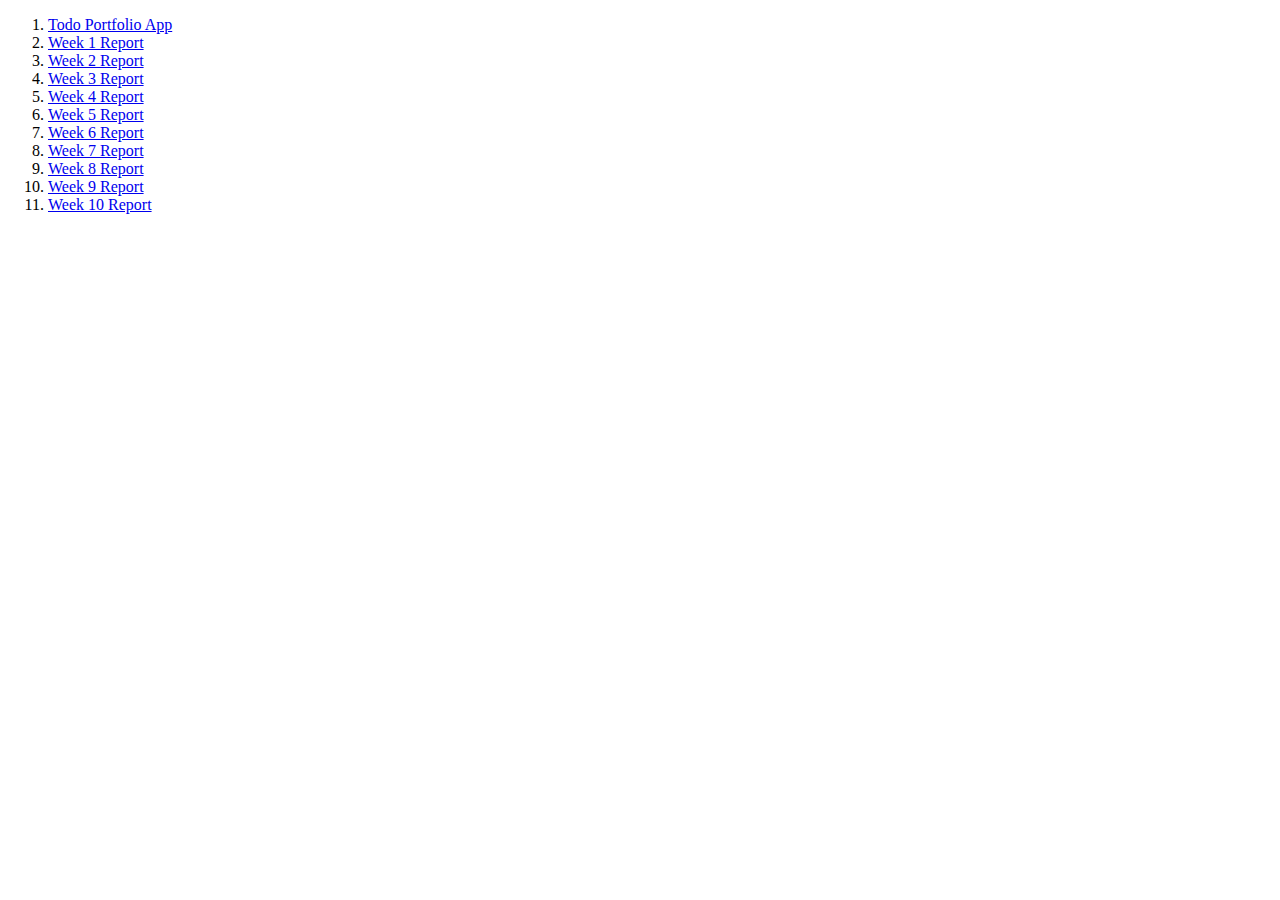
<file: index.html>
<!DOCTYPE html>
<html lang="en">
<head>
    <meta charset="UTF-8">
    <meta http-equiv="X-UA-Compatible" content="IE=edge">
    <meta name="viewport" content="width=device-width, initial-scale=1.0">
    <title>Document</title>
</head>
<body>
    <ol>
        <li>
            <a href='todo/index.html'>Todo Portfolio App</a>
        </li>
    </ol>
</body>
<script src="./js/main.js"></script>
</html>
</file>
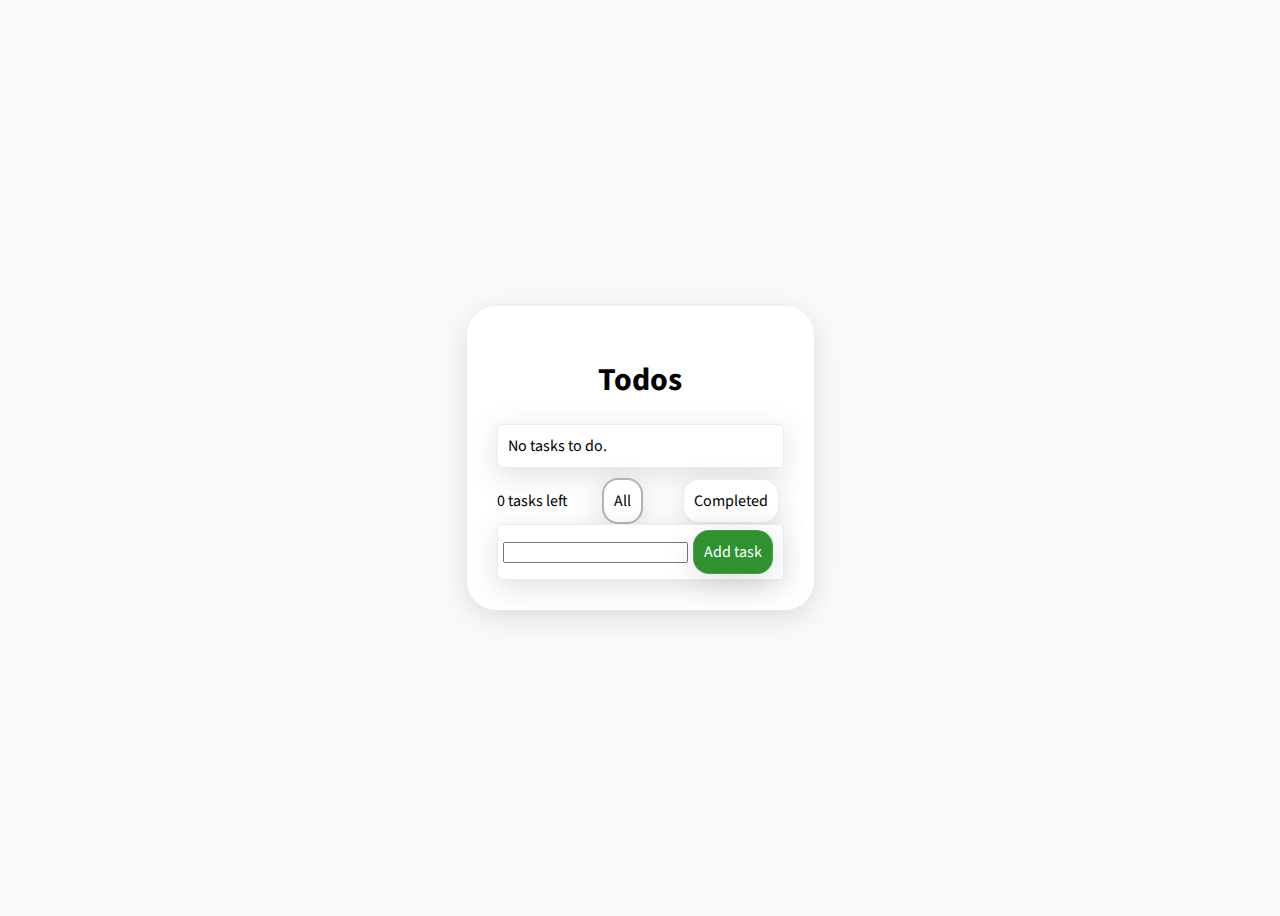
<file: todo/index.html>
<!DOCTYPE html>
<html lang="en">
<head>
    <meta charset="UTF-8">
    <meta http-equiv="X-UA-Compatible" content="IE=edge">
    <meta name="viewport" content="width=device-width, initial-scale=1.0">
    <title>Todo</title>
    <link rel="stylesheet" href="style.css">
</head>
<body>
    <div class="main-container">
        <h1>Todos</h1>
        <div>
            <div class="todos-container">
            </div>
            <div id="todos-status">
                <div id="tasks-left">0 tasks left</div>
                <div id="all-filter-button" class="btn btn-active mx">All</div>
                <div id="completed-filter-button" class="btn mx">Completed</div>
            </div>
        </div>
        <div id="add-todo-container">
            <input type="text" id="add-todo-input">
            <div id="add-todo-button" class="btn bg-green  mx">Add task</div>
        </div>
    </div>
</body>
<script src="./todos.js" type="module"></script>
</html>
</file>
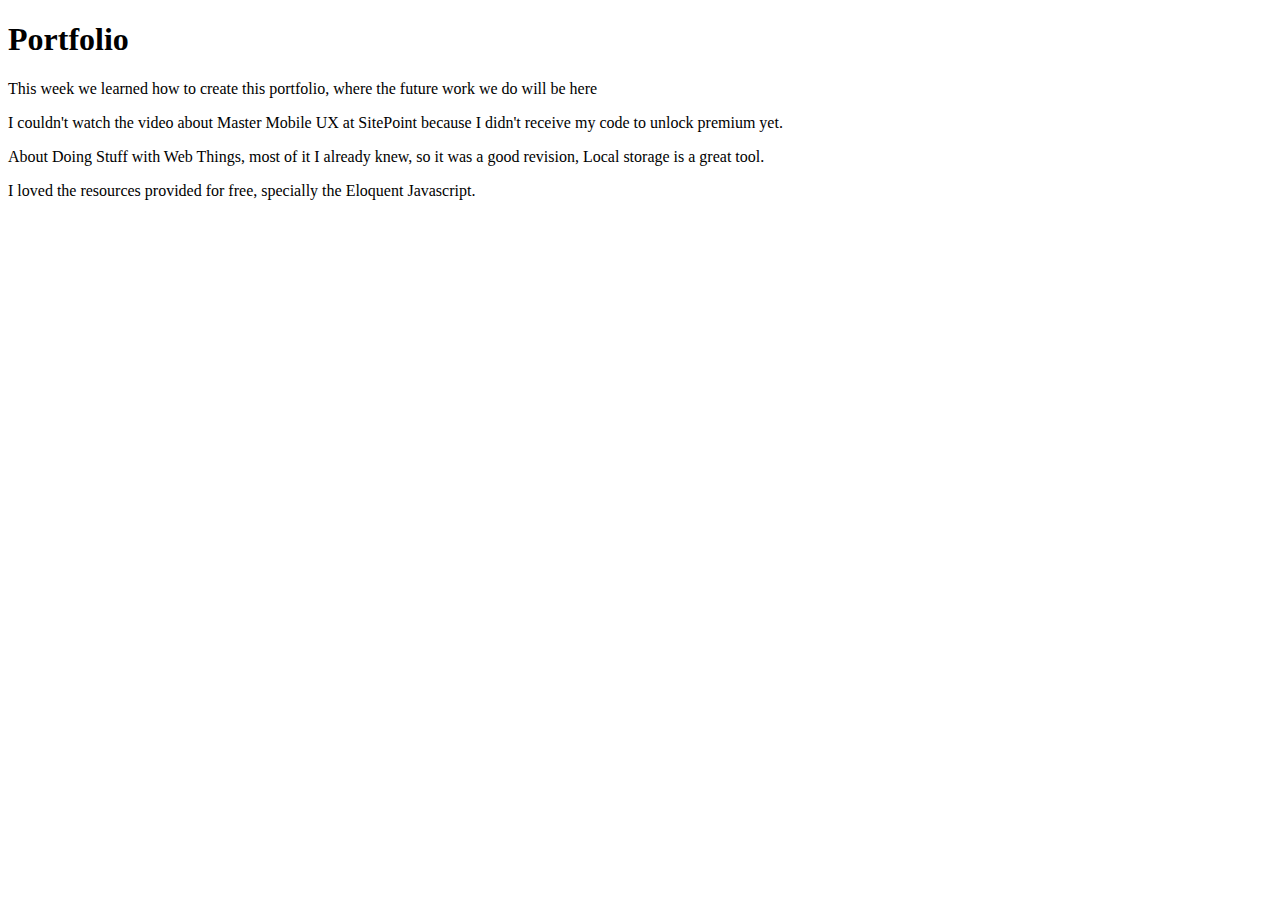
<file: week1/index.html>
<!DOCTYPE html>
<html lang="en">
<head>
    <meta charset="UTF-8">
    <meta http-equiv="X-UA-Compatible" content="IE=edge">
    <meta name="viewport" content="width=device-width, initial-scale=1.0">
    <title>Document</title>
</head>
<body>
    <h1>Portfolio</h1>
    <p>
        This week we learned how to create this portfolio, where the future work we do will be here
    </p>
    <p>
        I couldn't watch the video about Master Mobile UX at SitePoint because I didn't receive my
        code to unlock premium yet.
    </p>
    <p>
        About Doing Stuff with Web Things, most of it I already knew, so it was a good revision,
        Local storage is a great tool.
    </p>
    <p>
        I loved the resources provided for free, specially the Eloquent Javascript.
    </p>
</body>
</html>
</file>
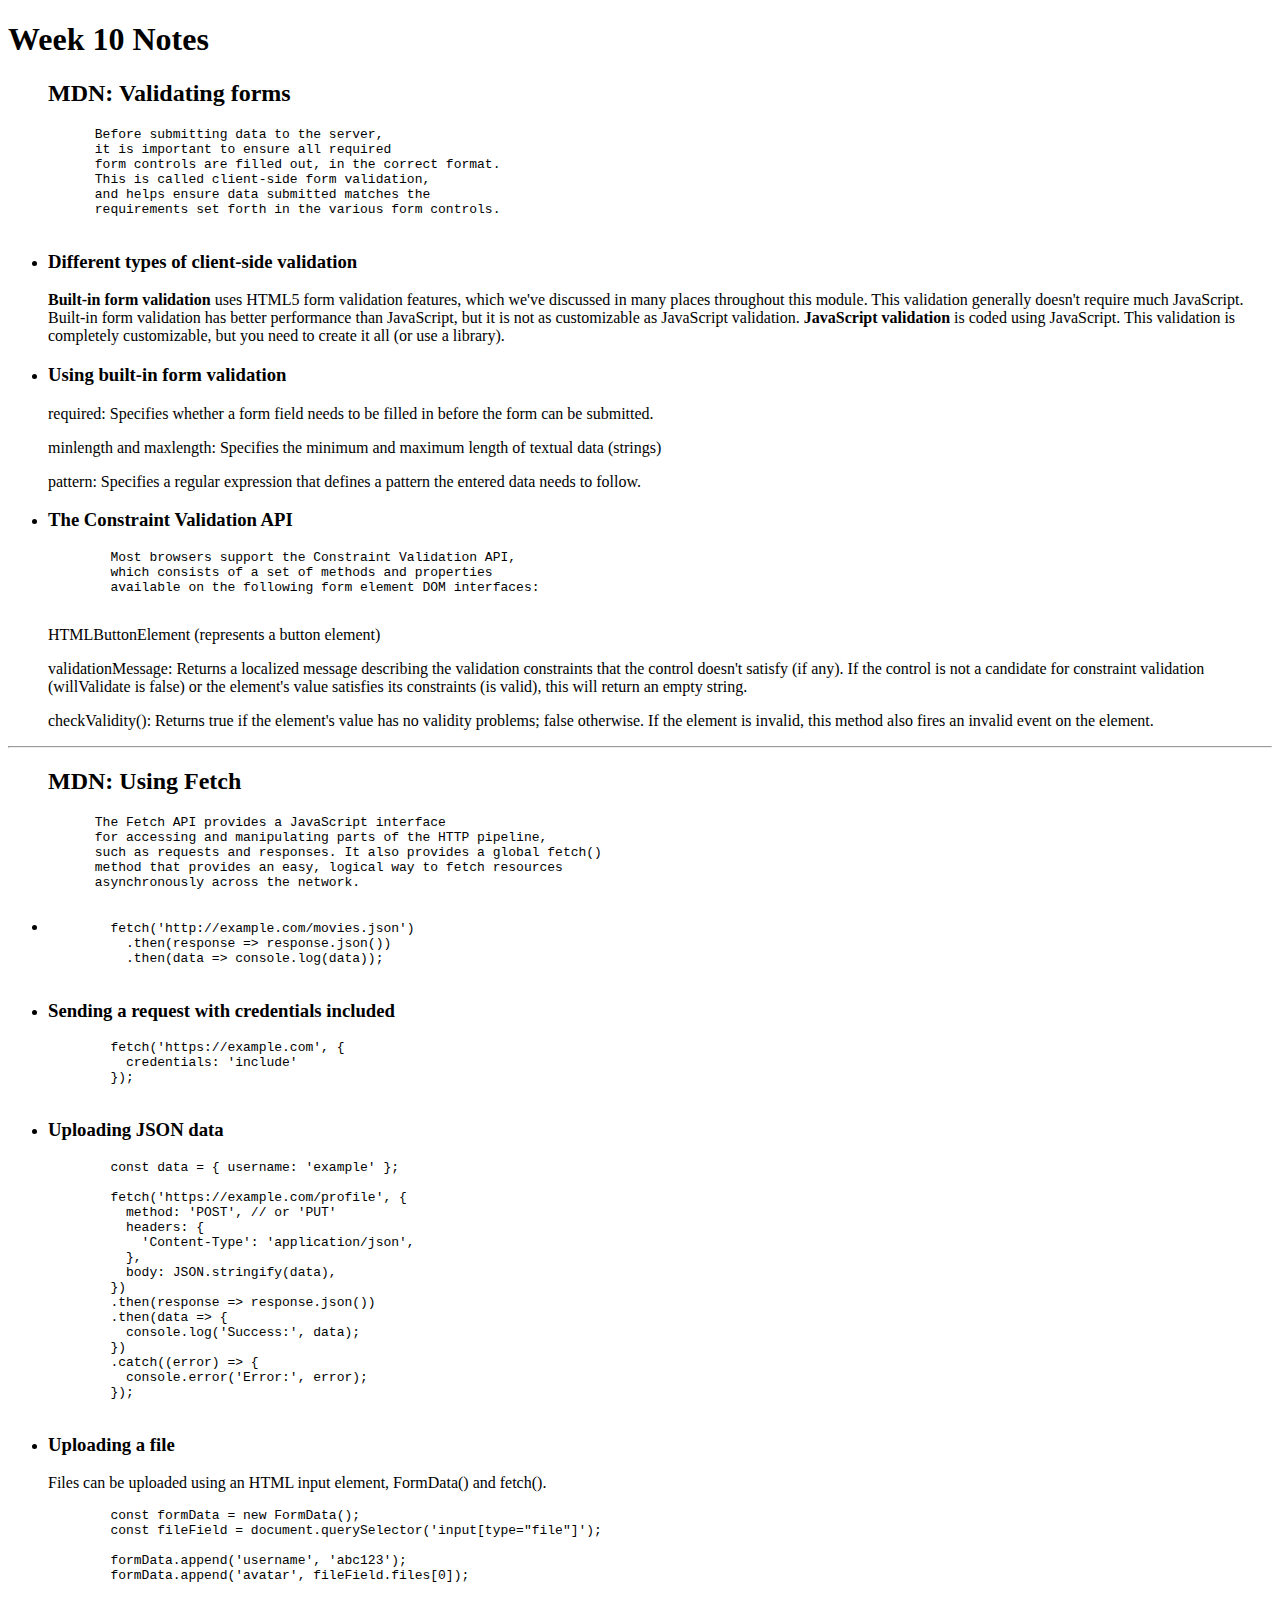
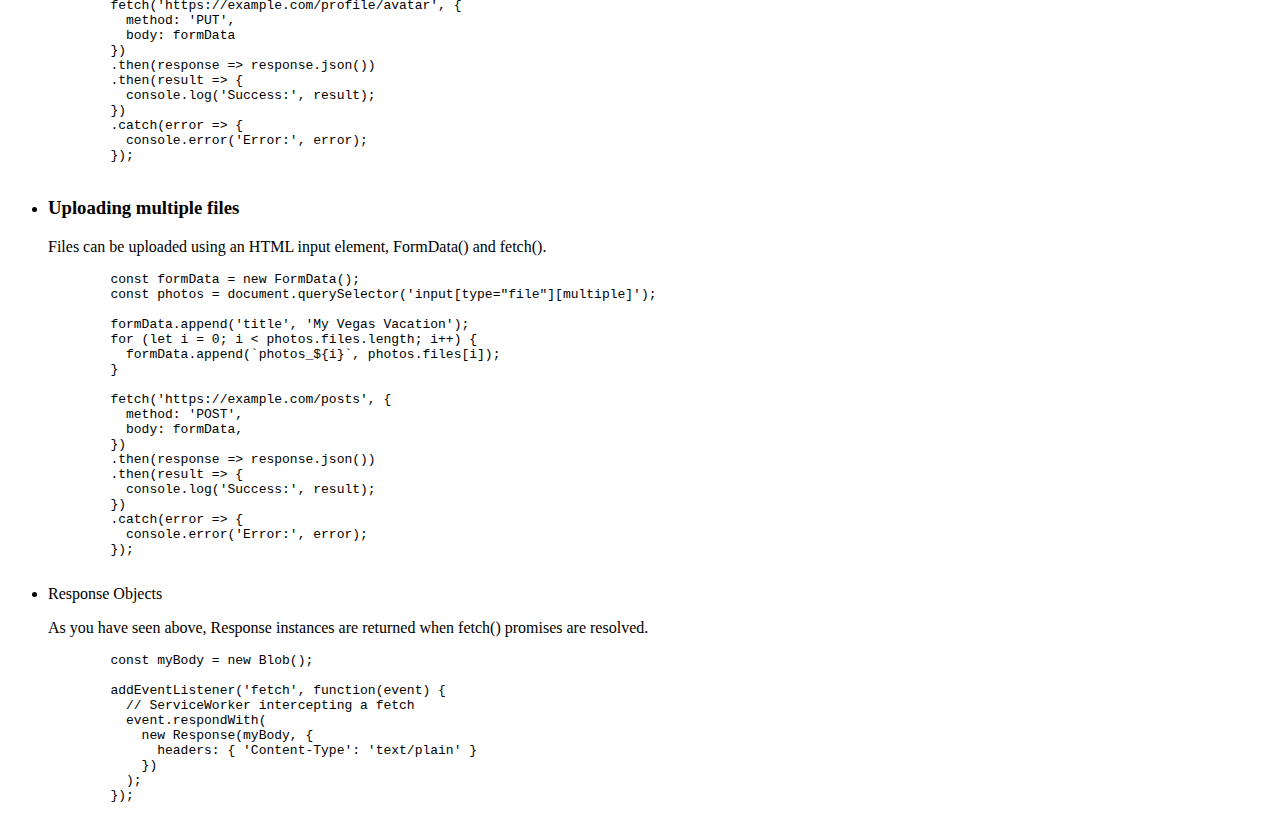
<file: week10/index.html>
<!DOCTYPE html>
<html lang="en">
<head>
  <meta charset="UTF-8">
  <meta http-equiv="X-UA-Compatible" content="IE=edge">
  <meta name="viewport" content="width=device-width, initial-scale=1.0">
  <title>Week 10</title>
</head>
<body>
  <h1>Week 10 Notes</h1>
  <ul>
    <h2>MDN: Validating forms</h2>
    <pre>
      Before submitting data to the server,
      it is important to ensure all required
      form controls are filled out, in the correct format.
      This is called client-side form validation,
      and helps ensure data submitted matches the
      requirements set forth in the various form controls.
    </pre>
    <li>
      <h3>Different types of client-side validation</h3>
      <p>
        <b>Built-in form validation</b> uses HTML5 form validation features, which we've discussed in many places throughout this module. This validation generally doesn't require much JavaScript. Built-in form validation has better performance than JavaScript, but it is not as customizable as JavaScript validation.

        <b>JavaScript validation</b>  is coded using JavaScript. This validation is completely customizable, but you need to create it all (or use a library).
      </p>
    </li>
    <li>
      <h3>Using built-in form validation</h3>
      <p>
        required: Specifies whether a form field needs to be filled in before the form can be submitted.
      </p>
      <p>
        minlength and maxlength: Specifies the minimum and maximum length of textual data (strings)
      </p>
      <p>
        pattern: Specifies a regular expression that defines a pattern the entered data needs to follow.
      </p>
    </li>
    <li>
      <h3>The Constraint Validation API</h3>
      <pre>
        Most browsers support the Constraint Validation API,
        which consists of a set of methods and properties
        available on the following form element DOM interfaces:
      </pre>
      <p>
        HTMLButtonElement (represents a button element)
      </p>
      <p>
        validationMessage: Returns a localized message describing the validation constraints that the control doesn't satisfy (if any). If the control is not a candidate for constraint validation (willValidate is false) or the element's value satisfies its constraints (is valid), this will return an empty string.
      </p>
      <p>
        checkValidity(): Returns true if the element's value has no validity problems; false otherwise. If the element is invalid, this method also fires an invalid event on the element.
      </p>
    </li>
  </ul>
  <hr>
  <ul>
    <h2>MDN: Using Fetch</h2>
    <pre>
      The Fetch API provides a JavaScript interface
      for accessing and manipulating parts of the HTTP pipeline,
      such as requests and responses. It also provides a global fetch()
      method that provides an easy, logical way to fetch resources
      asynchronously across the network.
    </pre>
    <li>
      <pre>
        fetch('http://example.com/movies.json')
          .then(response => response.json())
          .then(data => console.log(data));
      </pre>
    </li>
    <li>
      <h3>Sending a request with credentials included</h3>
      <pre>
        fetch('https://example.com', {
          credentials: 'include'
        });
      </pre>
    </li>
    <li>
      <h3>Uploading JSON data</h3>
      <pre>
        const data = { username: 'example' };

        fetch('https://example.com/profile', {
          method: 'POST', // or 'PUT'
          headers: {
            'Content-Type': 'application/json',
          },
          body: JSON.stringify(data),
        })
        .then(response => response.json())
        .then(data => {
          console.log('Success:', data);
        })
        .catch((error) => {
          console.error('Error:', error);
        });
      </pre>
    </li>
    <li>
      <h3>Uploading a file</h3>
      <p>Files can be uploaded using an HTML input element, FormData() and fetch().</p>
      <pre>
        const formData = new FormData();
        const fileField = document.querySelector('input[type="file"]');

        formData.append('username', 'abc123');
        formData.append('avatar', fileField.files[0]);

        fetch('https://example.com/profile/avatar', {
          method: 'PUT',
          body: formData
        })
        .then(response => response.json())
        .then(result => {
          console.log('Success:', result);
        })
        .catch(error => {
          console.error('Error:', error);
        });
      </pre>
    </li>
    <li>
      <h3>Uploading multiple files</h3>
      <p>Files can be uploaded using an HTML input element, FormData() and fetch().</p>
      <pre>
        const formData = new FormData();
        const photos = document.querySelector('input[type="file"][multiple]');

        formData.append('title', 'My Vegas Vacation');
        for (let i = 0; i < photos.files.length; i++) {
          formData.append(`photos_${i}`, photos.files[i]);
        }

        fetch('https://example.com/posts', {
          method: 'POST',
          body: formData,
        })
        .then(response => response.json())
        .then(result => {
          console.log('Success:', result);
        })
        .catch(error => {
          console.error('Error:', error);
        });
      </pre>
    </li>
    <li>
      Response Objects
      <p>
        As you have seen above, Response instances are returned when fetch() promises are resolved.
      </p>
      <pre>
        const myBody = new Blob();

        addEventListener('fetch', function(event) {
          // ServiceWorker intercepting a fetch
          event.respondWith(
            new Response(myBody, {
              headers: { 'Content-Type': 'text/plain' }
            })
          );
        });
      </pre>
    </li>
  </ul>
</body>
</html>
</file>
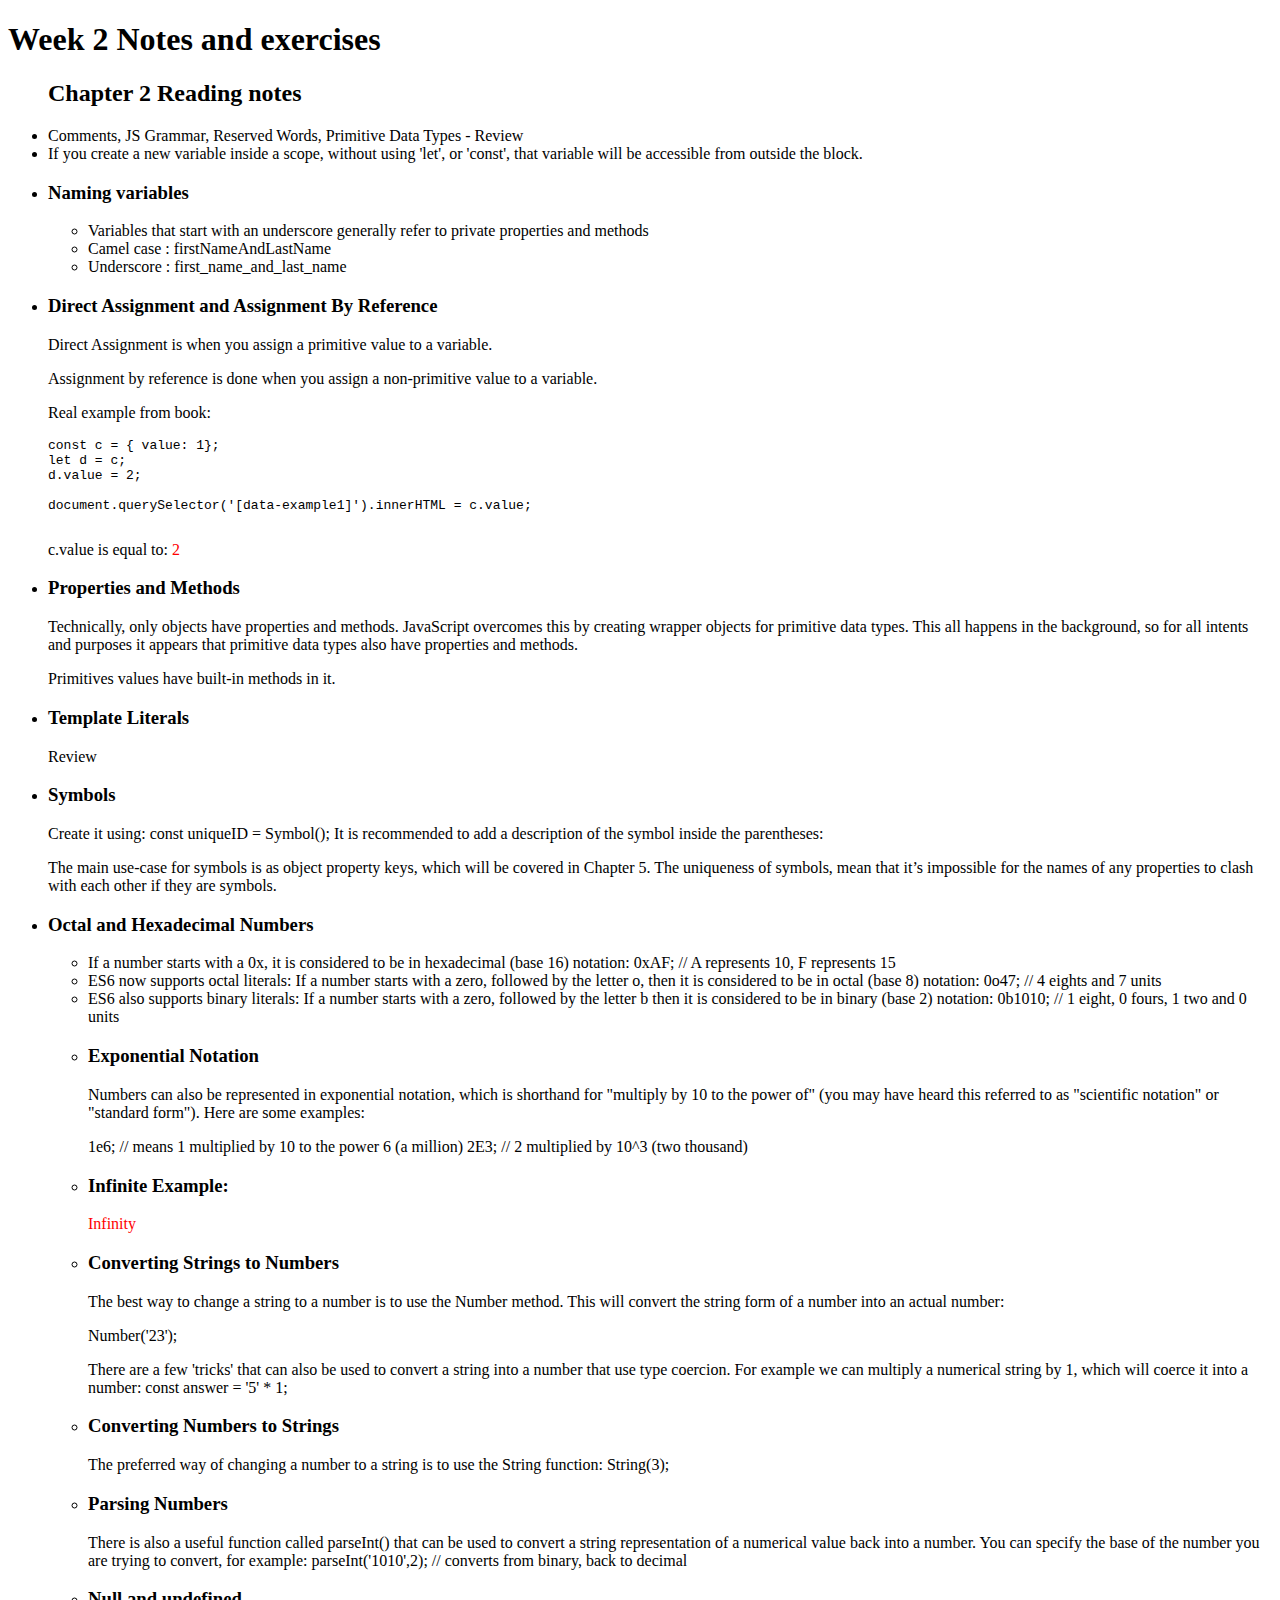
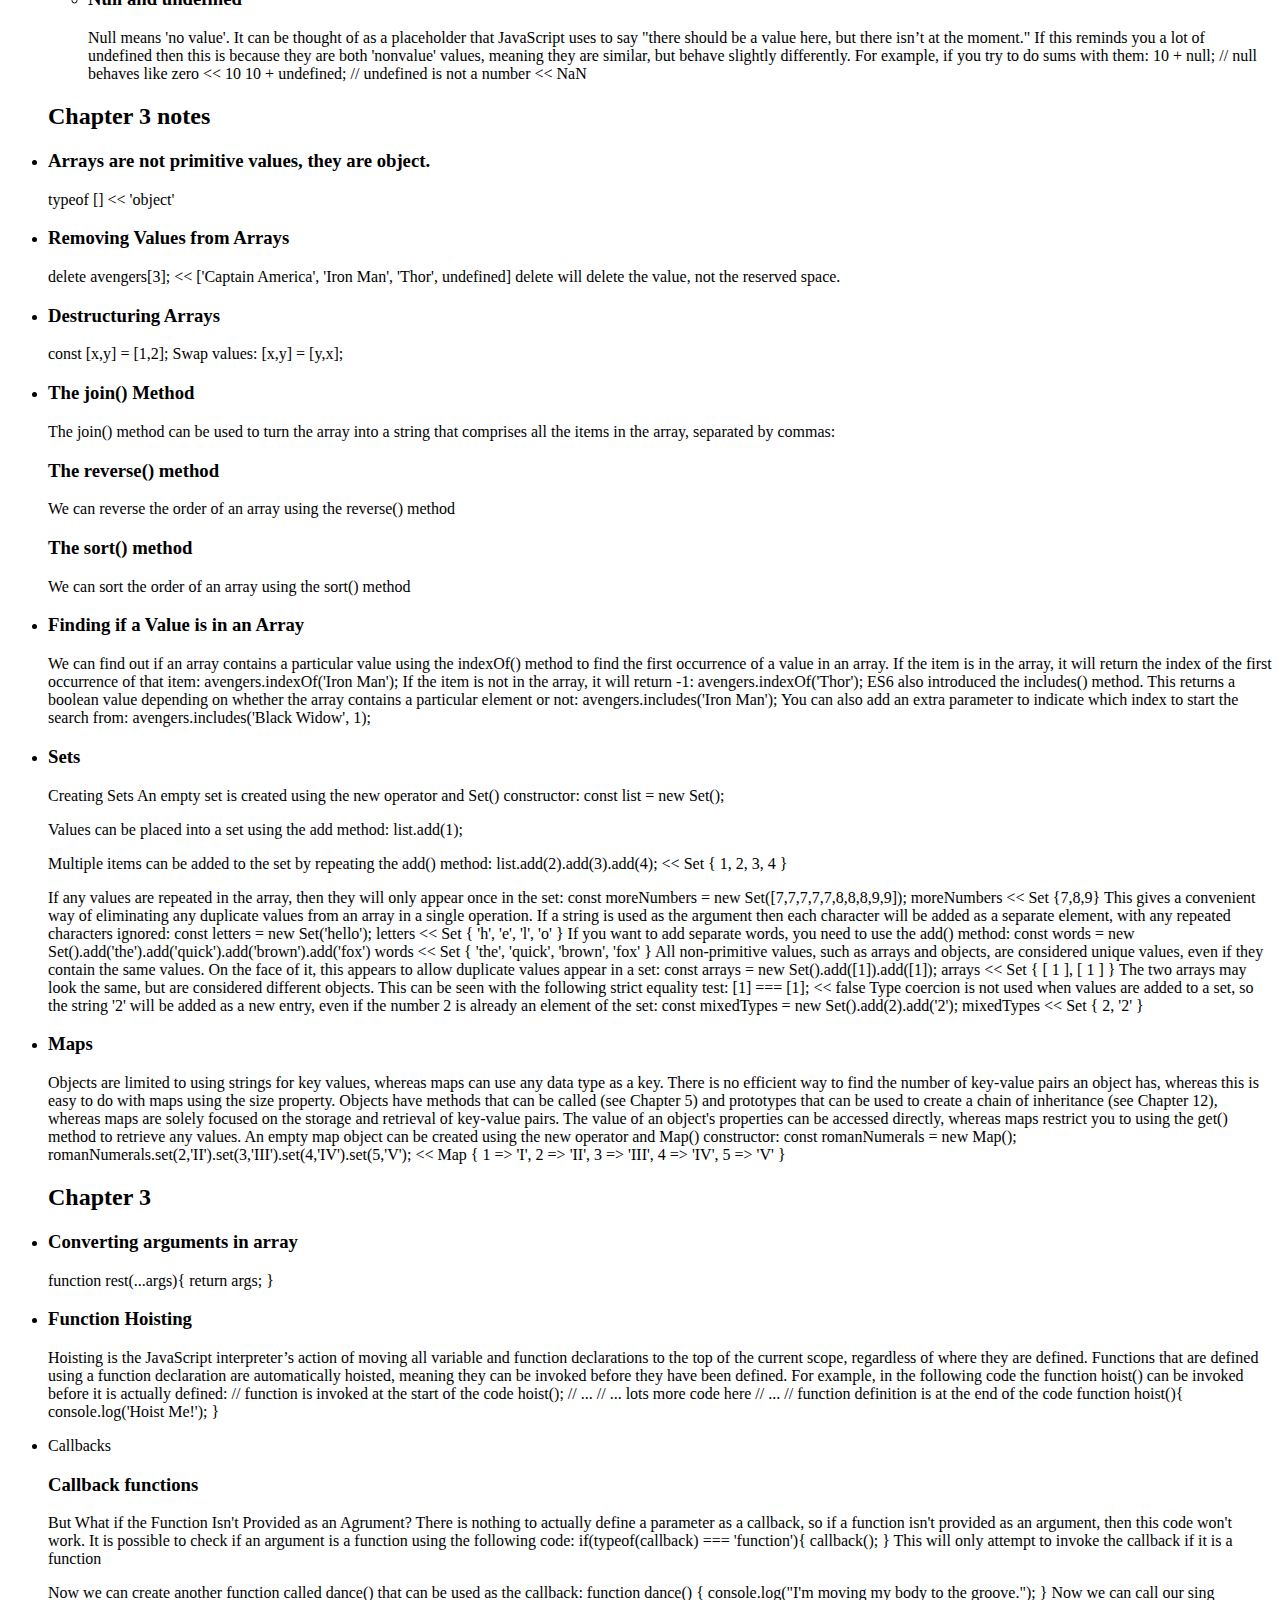
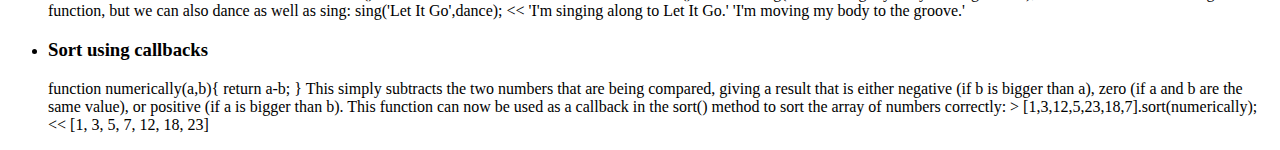
<file: week2/index.html>
<!DOCTYPE html>
<html lang="en">
<head>
    <meta charset="UTF-8">
    <meta http-equiv="X-UA-Compatible" content="IE=edge">
    <meta name="viewport" content="width=device-width, initial-scale=1.0">
    <title>Document</title>
</head>
<body>
    <h1>Week 2 Notes and exercises</h1>

    <ul>
        <h2>Chapter 2 Reading notes</h2>
        <li>Comments, JS Grammar, Reserved Words, Primitive Data Types - Review</li>
        <li>If you create a new variable inside a scope, without using 'let', 
            or 'const', that variable will be accessible from outside the block.</li>
        <li>
            <h3>Naming variables</h3>
            <ul>
                <li>
                    Variables that start with an underscore generally refer to private properties and
                    methods
                </li>
                <li>Camel case : firstNameAndLastName</li>
                <li>Underscore : first_name_and_last_name</li>
            </ul>
        </li>
        <li>
            <h3>Direct Assignment and Assignment By Reference</h3>
            <p>
                Direct Assignment is when you assign a primitive value to a variable.
            </p>
            <p>
                Assignment by reference is done when you assign a non-primitive value to a variable.
            </p>
            <p>
                Real example from book:
                <pre>const c = { value: 1};
let d = c;
d.value = 2;

document.querySelector('[data-example1]').innerHTML = c.value;
                </pre>
                c.value is equal to:
                <span style="color: red;" data-example1></span>
            </p>
        </li>
        <li>
            <h3>Properties and Methods</h3>
            <quote>
                Technically, only objects have properties and methods. JavaScript overcomes
                this by creating wrapper objects for primitive data types. This all happens in the
                background, so for all intents and purposes it appears that primitive data types
                also have properties and methods.
            </quote>
            <p>Primitives values have built-in methods in it.</p>
        </li>
        <li>
            <h3>Template Literals
            </h3>
            Review
        </li>
        <li>
            <h3>Symbols</h3>
            <p>
                Create it using: const uniqueID = Symbol();
                It is recommended to add a description of the symbol inside the parentheses:
            </p>
            <p>
                The main use-case for symbols is as object property keys, which will be covered
                in Chapter 5. The uniqueness of symbols, mean that it’s impossible for the
                names of any properties to clash with each other if they are symbols.
            </p>
        </li>
        <li>
            <h3>Octal and Hexadecimal Numbers</h3>
            <ul>
                <li>
                    If a number starts with a 0x, it is considered to be in hexadecimal (base 16)
                    notation:
                    0xAF; // A represents 10, F represents 15
                </li>
                <li>ES6 now supports octal literals: If a number starts with a zero, followed by the
                    letter o, then it is considered to be in octal (base 8) notation:
                    0o47; // 4 eights and 7 units
                </li>
                <li>
                    ES6 also supports binary literals: If a number starts with a zero, followed by the
                    letter b then it is considered to be in binary (base 2) notation:
                    0b1010; // 1 eight, 0 fours, 1 two and 0 units
                </li>
                <li>
                    <h3>Exponential Notation
                    </h3>
                    Numbers can also be represented in exponential notation, which is shorthand for
                    "multiply by 10 to the power of" (you may have heard this referred to as
                    "scientific notation" or "standard form"). Here are some examples:
                    <p>
                        1e6; // means 1 multiplied by 10 to the power 6 (a million)
                        2E3; // 2 multiplied by 10^3 (two thousand)
                    </p>
                </li>
                <li>
                    <h3>Infinite Example:</h3>
                    <p data-example2 style="color: red;"></p>
                </li>
                <li>
                    <h3>Converting Strings to Numbers</h3>
                    <p>
                        The best way to change a string to a number is to use the Number method. This
                        will convert the string form of a number into an actual number:
                    </p>
                    <p>
                        Number('23');
                    </p>
                    <p>
                        There are a few 'tricks' that can also be used to convert a string into a number
                        that use type coercion. For example we can multiply a numerical string by 1,
                        which will coerce it into a number:
                        const answer = '5' * 1;
                    </p>
                </li>
                <li>
                    <h3>Converting Numbers to Strings</h3>
                    <p>
                        The preferred way of changing a number to a string is to use the String
                        function:
                        String(3);
                    </p>
                </li>
                <li>
                    <h3>Parsing Numbers</h3>
                    <p>
                        There is also a useful function called parseInt() that can be used to convert a
                        string representation of a numerical value back into a number. You can specify
                        the base of the number you are trying to convert, for example:
                        parseInt('1010',2); // converts from binary, back to decimal
                    </p>
                </li>
                <li>
                    <h3>
                        Null and undefined
                    </h3>
                    <p>
                        Null means 'no value'. It can be thought of as a placeholder that JavaScript uses
                        to say "there should be a value here, but there isn’t at the moment."
                        If this reminds you a lot of undefined then this is because they are both 'nonvalue' values, meaning they are similar, but behave slightly differently. For
                        example, if you try to do sums with them:
                        10 + null; // null behaves like zero
                        << 10
                        10 + undefined; // undefined is not a number
                        << NaN
                    </p>
                </li>
            </ul>
        </li>
    </ul>
    <ul>
        <h2>Chapter 3 notes</h2>
        <li>
            <h3>Arrays are not primitive values, they are object.</h3>
            <p>
                typeof []
                << 'object'
            </p>
        </li>
        <li>
            <h3>Removing Values from Arrays</h3>
            <p>
                delete avengers[3];
                << ['Captain America', 'Iron Man', 'Thor', undefined]
                delete will delete the value, not the reserved space.
            </p>
        </li>
        <li>
            <h3>
                Destructuring Arrays
            </h3>
            <p>
                const [x,y] = [1,2];

                Swap values:    [x,y] = [y,x];
            </p>
        </li>
        <li>
            <h3>The join() Method</h3>
            <p>
                The join() method can be used to turn the array into a string that comprises all
                the items in the array, separated by commas:
            </p>
            <h3>The reverse() method</h3>
            <p>
                We can reverse the order of an array using the reverse() method
            </p>
            <h3>The sort() method</h3>
            <p>
                We can sort the order of an array using the sort() method
            </p>
        </li>
        <li>
            <h3>Finding if a Value is in an Array</h3>
            <p>
                We can find out if an array contains a particular value using the indexOf()
                method to find the first occurrence of a value in an array. If the item is in the
                array, it will return the index of the first occurrence of that item:
                avengers.indexOf('Iron Man');

                If the item is not in the array, it will return -1:
                avengers.indexOf('Thor');

                ES6 also introduced the includes() method. This returns a boolean value
                depending on whether the array contains a particular element or not:
                avengers.includes('Iron Man');

                You can also add an extra parameter to indicate which index to start the search
                from:
                avengers.includes('Black Widow', 1);
            </p>
        </li>
        <li>
            <h3>Sets</h3>
            <p>
                Creating Sets
                An empty set is created using the new operator and Set() constructor:
                const list = new Set();
            </p>
            <p>
                Values can be placed into a set using the add method:
                list.add(1);
            </p>
            <p>
                Multiple items can be added to the set by repeating the add() method:
                list.add(2).add(3).add(4);
                << Set { 1, 2, 3, 4 }
            </p>
            <p>
                If any values are repeated in the array, then they will only appear once in the set:
                const moreNumbers = new Set([7,7,7,7,7,8,8,8,9,9]);
                moreNumbers
                << Set {7,8,9}
                This gives a convenient way of eliminating any duplicate values from an array in
                a single operation.
                If a string is used as the argument then each character will be added as a separate
                element, with any repeated characters ignored:
                const letters = new Set('hello');
                letters
                << Set { 'h', 'e', 'l', 'o' }
                If you want to add separate words, you need to use the add() method:
                const words = new Set().add('the').add('quick').add('brown').add('fox')
                words
                << Set { 'the', 'quick', 'brown', 'fox' }
                All non-primitive values, such as arrays and objects, are considered unique
                values, even if they contain the same values. On the face of it, this appears to
                allow duplicate values appear in a set:
                const arrays = new Set().add([1]).add([1]);
                arrays
                << Set { [ 1 ], [ 1 ] }
                The two arrays may look the same, but are considered different objects. This can
                be seen with the following strict equality test:
                [1] === [1];
                << false
                Type coercion is not used when values are added to a set, so the string '2' will be
                added as a new entry, even if the number 2 is already an element of the set:
                const mixedTypes = new Set().add(2).add('2');
                mixedTypes
                << Set { 2, '2' }
            </p>
        </li>
        <li>
            <h3>Maps</h3>
            <p>
                Objects are limited to using strings for key values, whereas maps can use
                any data type as a key.
                There is no efficient way to find the number of key-value pairs an object
                has, whereas this is easy to do with maps using the size property.
                Objects have methods that can be called (see Chapter 5) and prototypes that
                can be used to create a chain of inheritance (see Chapter 12), whereas maps
                are solely focused on the storage and retrieval of key-value pairs.
                The value of an object's properties can be accessed directly, whereas maps
                restrict you to using the get() method to retrieve any values.

                An empty map object can be created using the new operator and Map()
                constructor:
                const romanNumerals = new Map();

                romanNumerals.set(2,'II').set(3,'III').set(4,'IV').set(5,'V');
                << Map { 1 => 'I', 2 => 'II', 3 => 'III', 4 => 'IV', 5 => 'V' }
            </p>
        </li>
    </ul>
    <ul>
        <h2>Chapter 3</h2>
        <li>
            <h3>Converting arguments in array</h3>
            <p>
                function rest(...args){
                    return args;
                }                    
            </p>
        </li>
        <li>
            <h3>Function Hoisting</h3>
            <p>
                Hoisting is the JavaScript interpreter’s action of moving all variable and function
                declarations to the top of the current scope, regardless of where they are defined.
                Functions that are defined using a function declaration are automatically hoisted,
                meaning they can be invoked before they have been defined. For example, in the
                following code the function hoist() can be invoked before it is actually defined:
                // function is invoked at the start of the code
                hoist();
                // ...
                // ... lots more code here
                // ...
                // function definition is at the end of the code
                function hoist(){
                    console.log('Hoist Me!');
                }
            </p>
        </li>
        <li>Callbacks</li>
        <h3>Callback functions</h3>
        <p>
            But What if the Function Isn't Provided as an Agrument?
            There is nothing to actually define a parameter as a callback, so if a function isn't
            provided as an argument, then this code won't work. It is possible to check if an
            argument is a function using the following code:
            if(typeof(callback) === 'function'){
            callback();
            }
            This will only attempt to invoke the callback if it is a function
        </p>
        <p>
            Now we can create another function called dance() that can be used as the
            callback:
            function dance() {
            console.log("I'm moving my body to the groove.");
            }
            Now we can call our sing function, but we can also dance as well as sing:
            sing('Let It Go',dance);
            << 'I'm singing along to Let It Go.'
            'I'm moving my body to the groove.'
        </p>
        <li>
            <h3>Sort using callbacks</h3>
            <p>
                function numerically(a,b){
                    return a-b;
                }
                This simply subtracts the two numbers that are being compared, giving a result
                that is either negative (if b is bigger than a), zero (if a and b are the same value),
                or positive (if a is bigger than b).
                This function can now be used as a callback in the sort() method to sort the
                array of numbers correctly:
                > [1,3,12,5,23,18,7].sort(numerically);
                << [1, 3, 5, 7, 12, 18, 23]
                    
            </p>
        </li>
    </ul>
</body>
<script src="./main.js"></script>
</html>
</file>
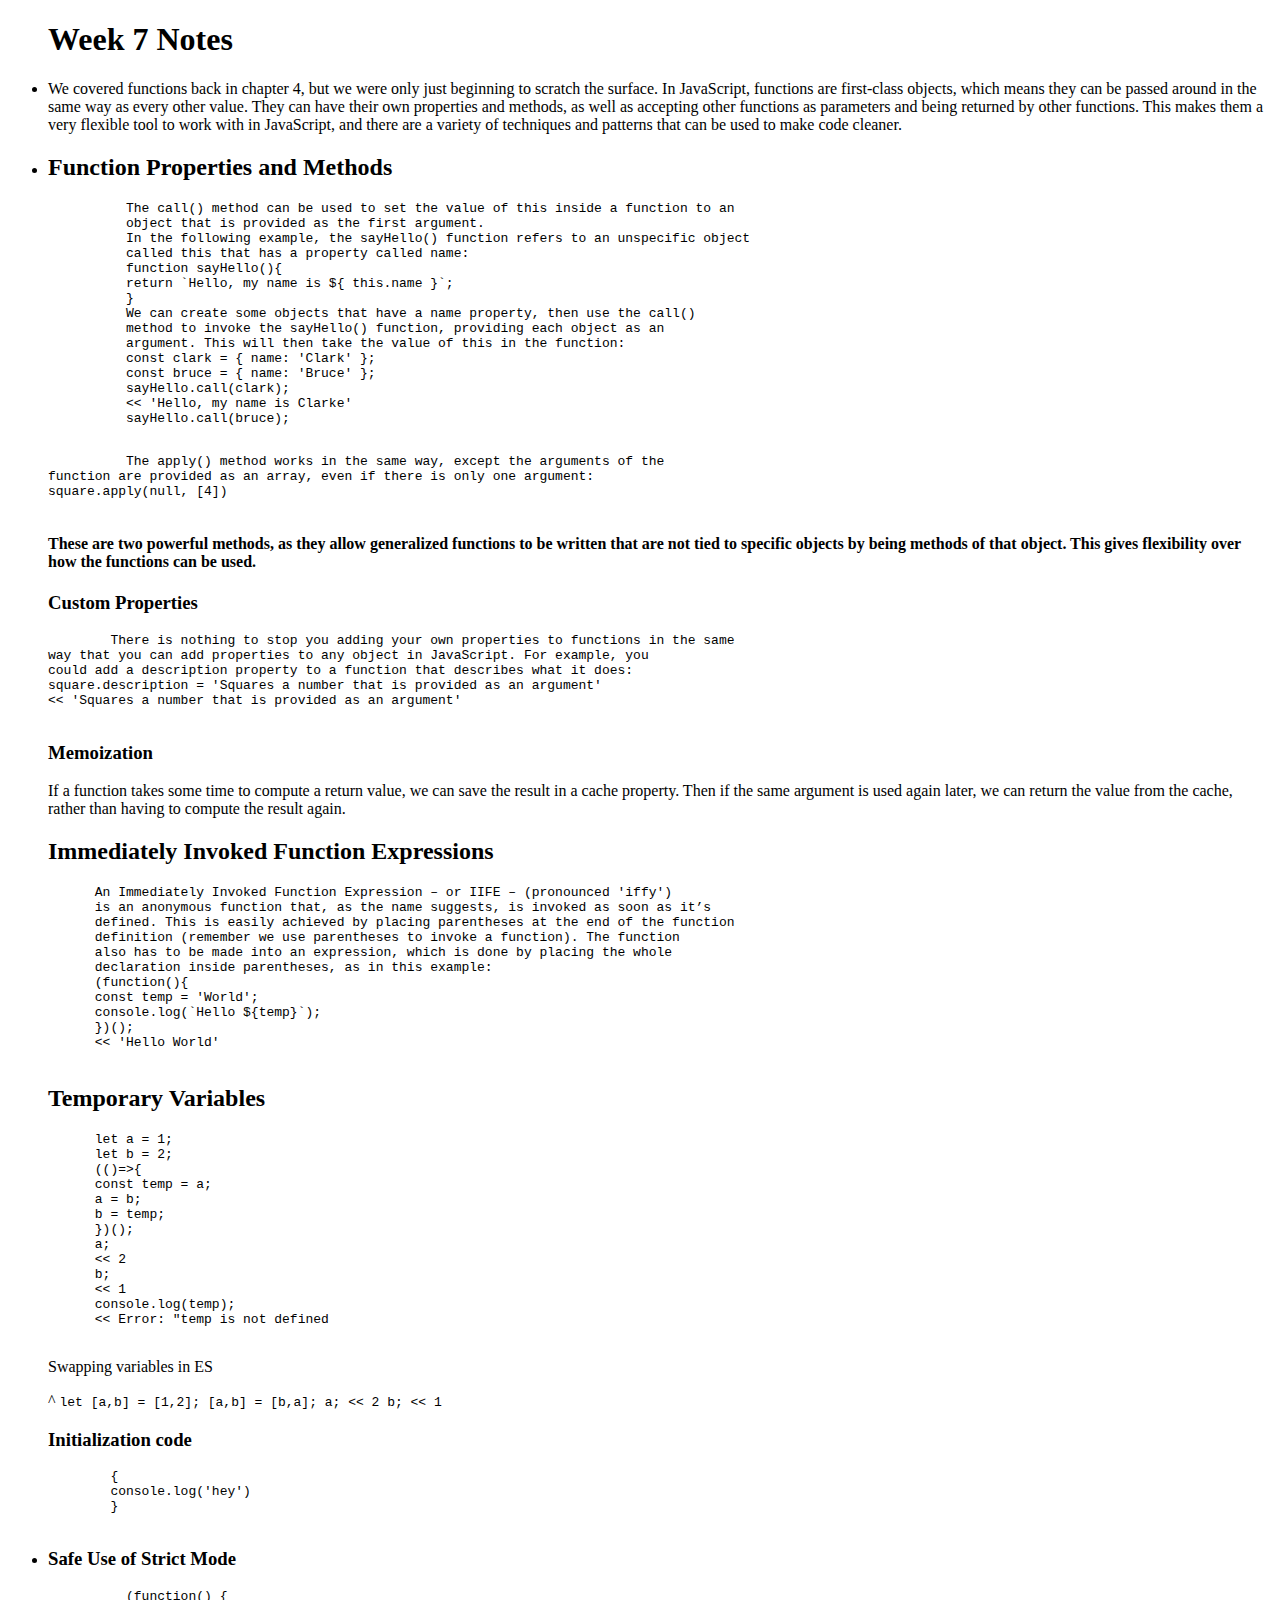
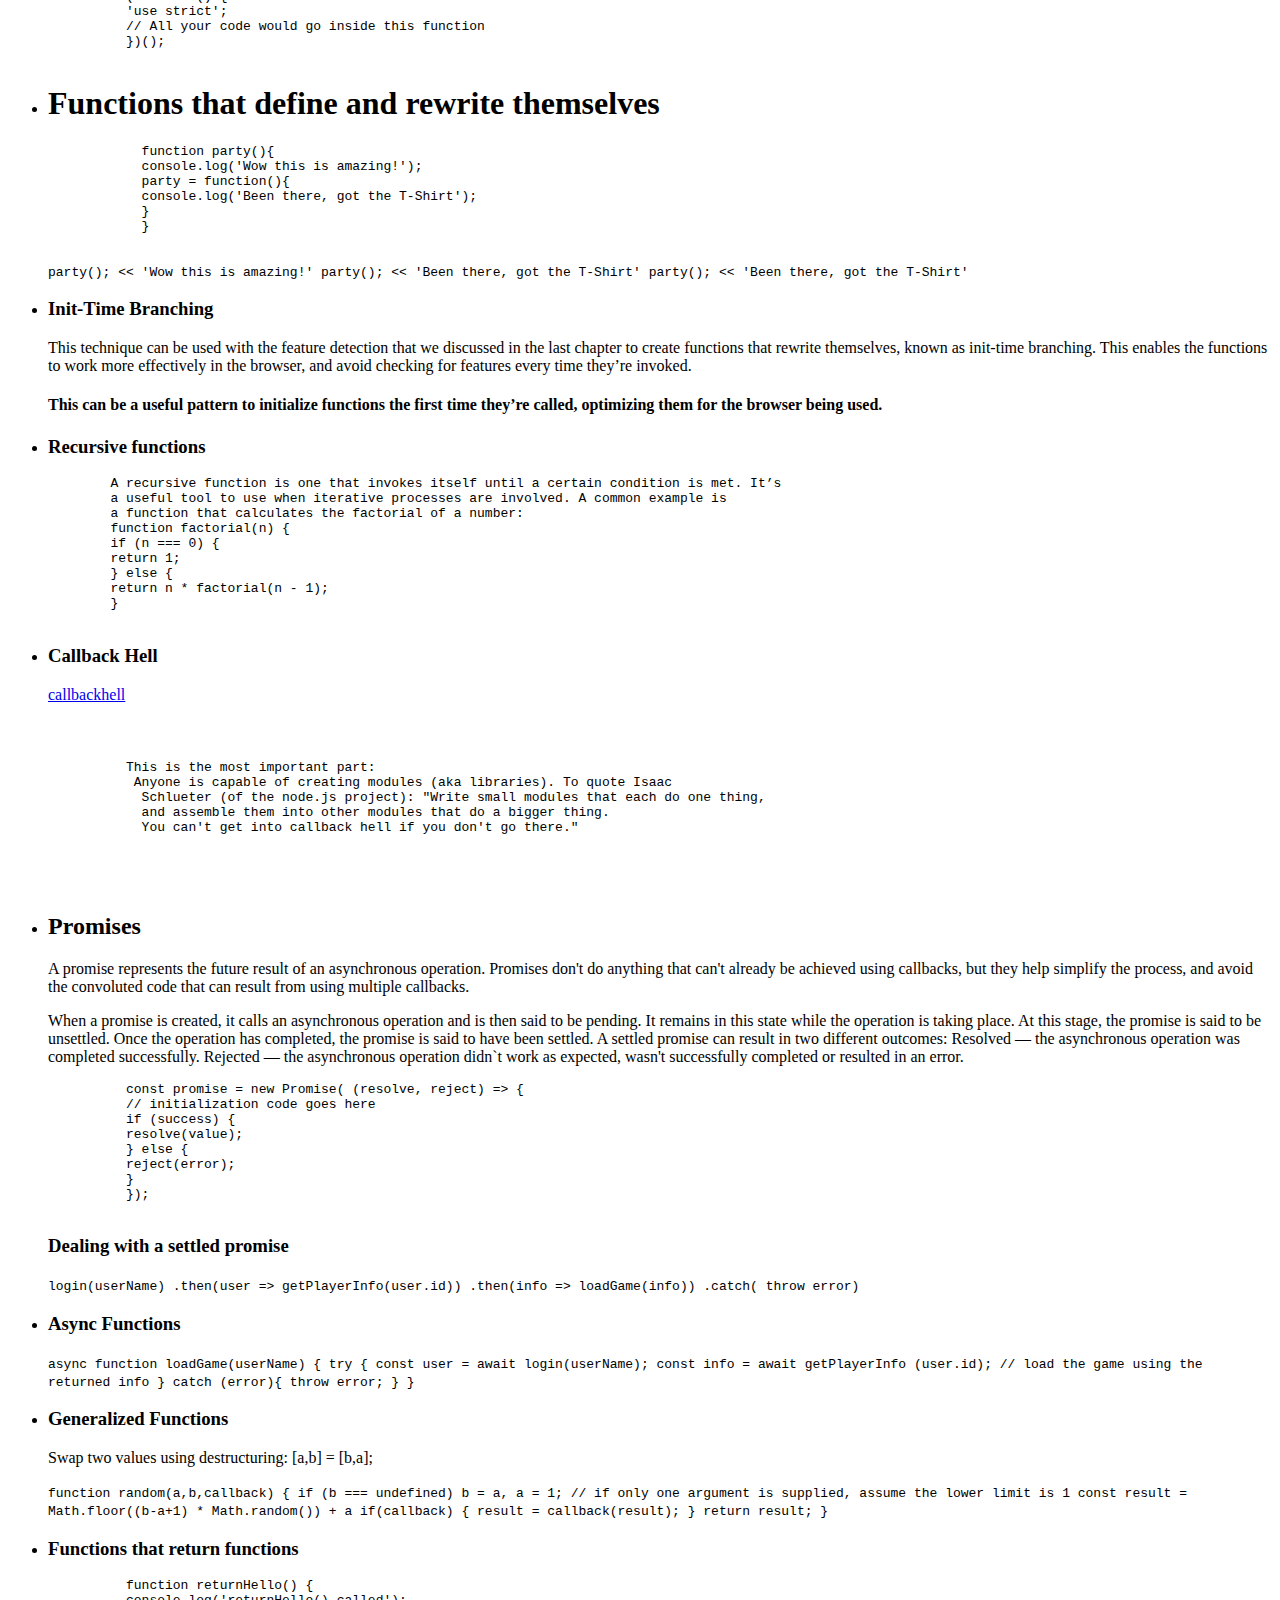
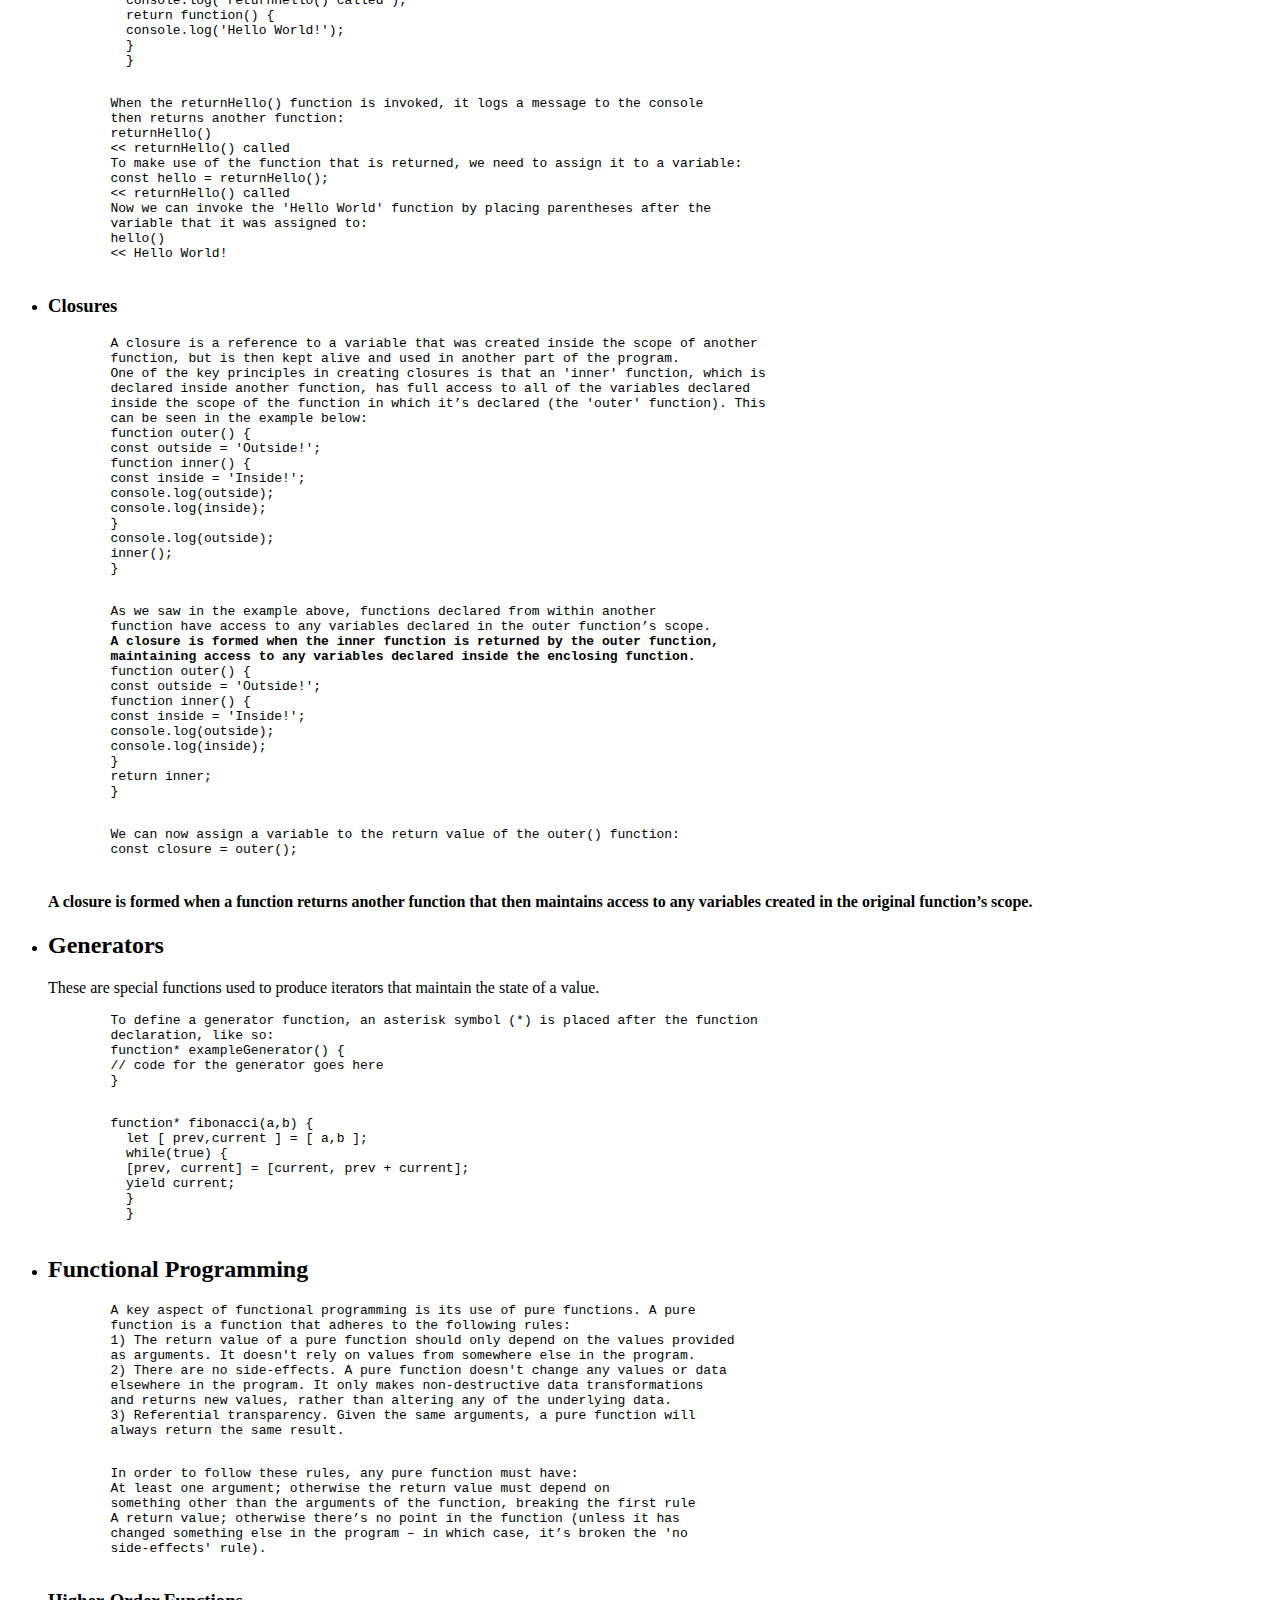
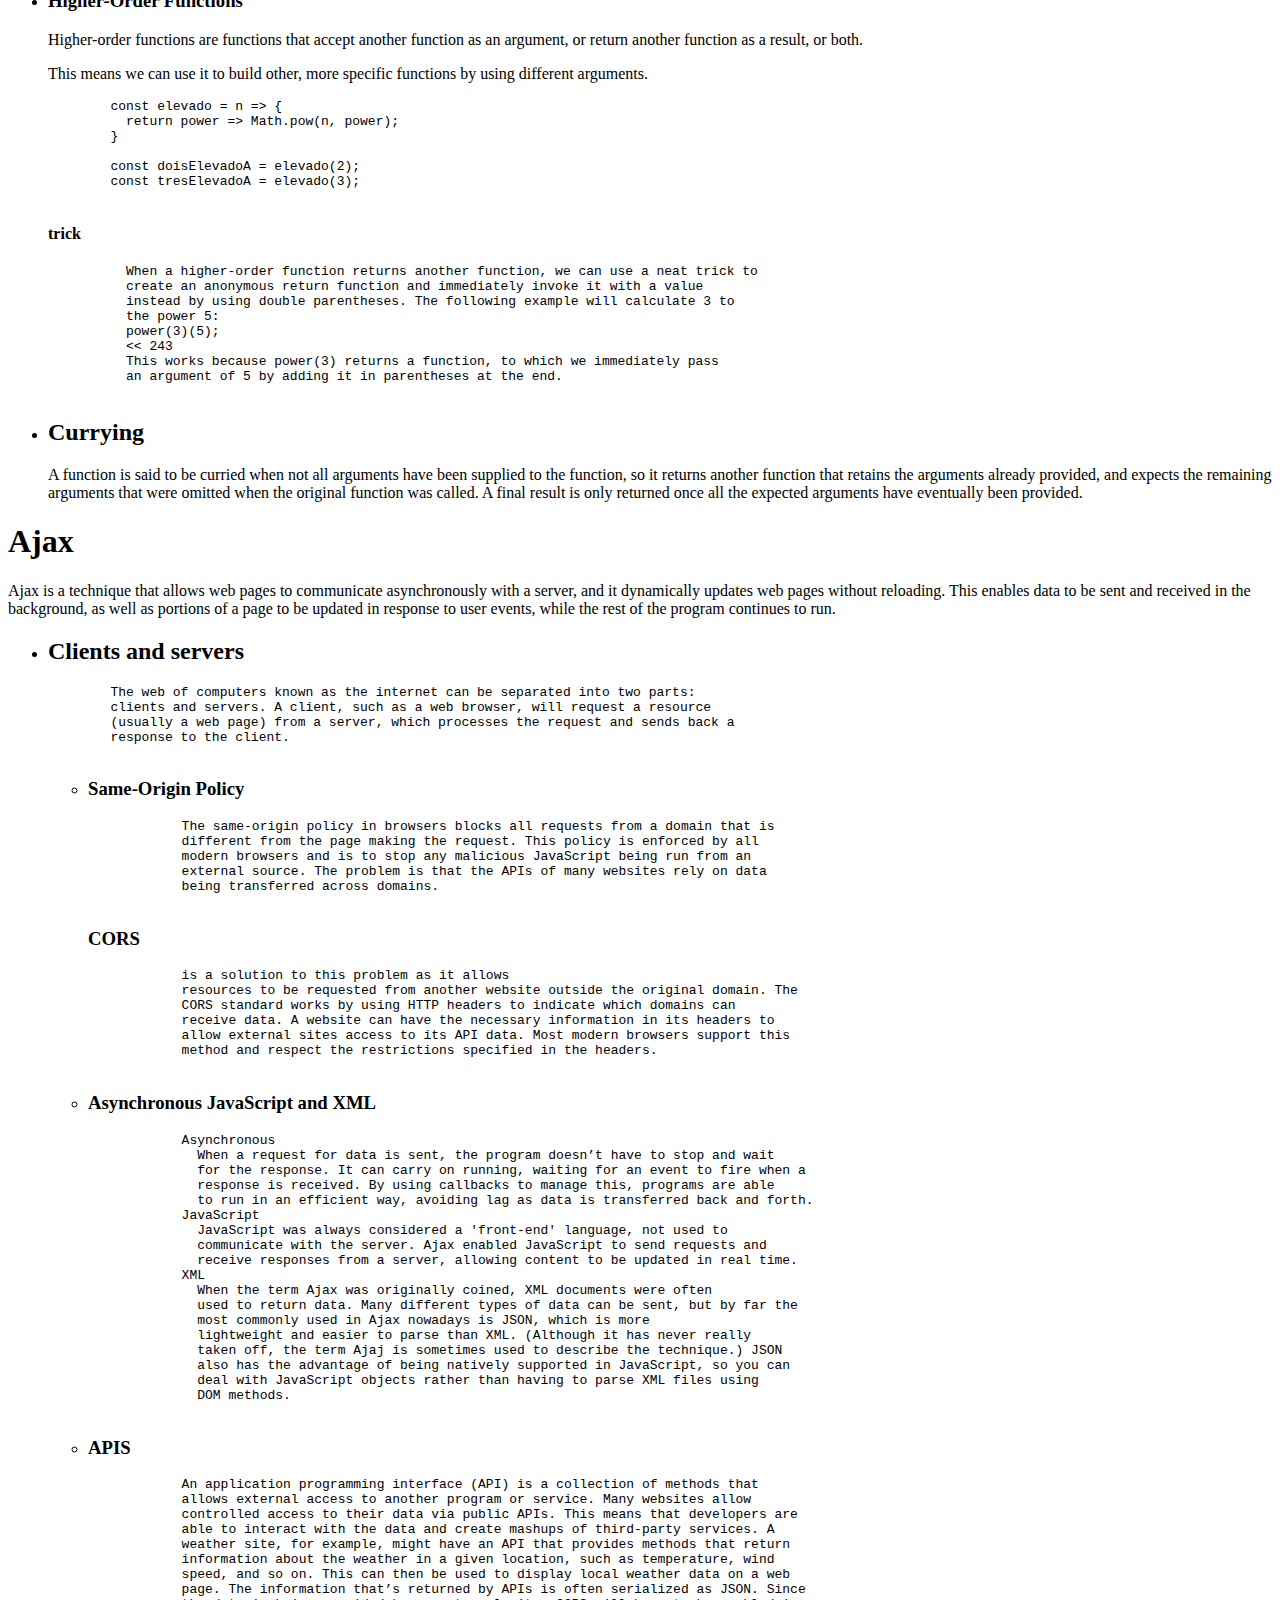
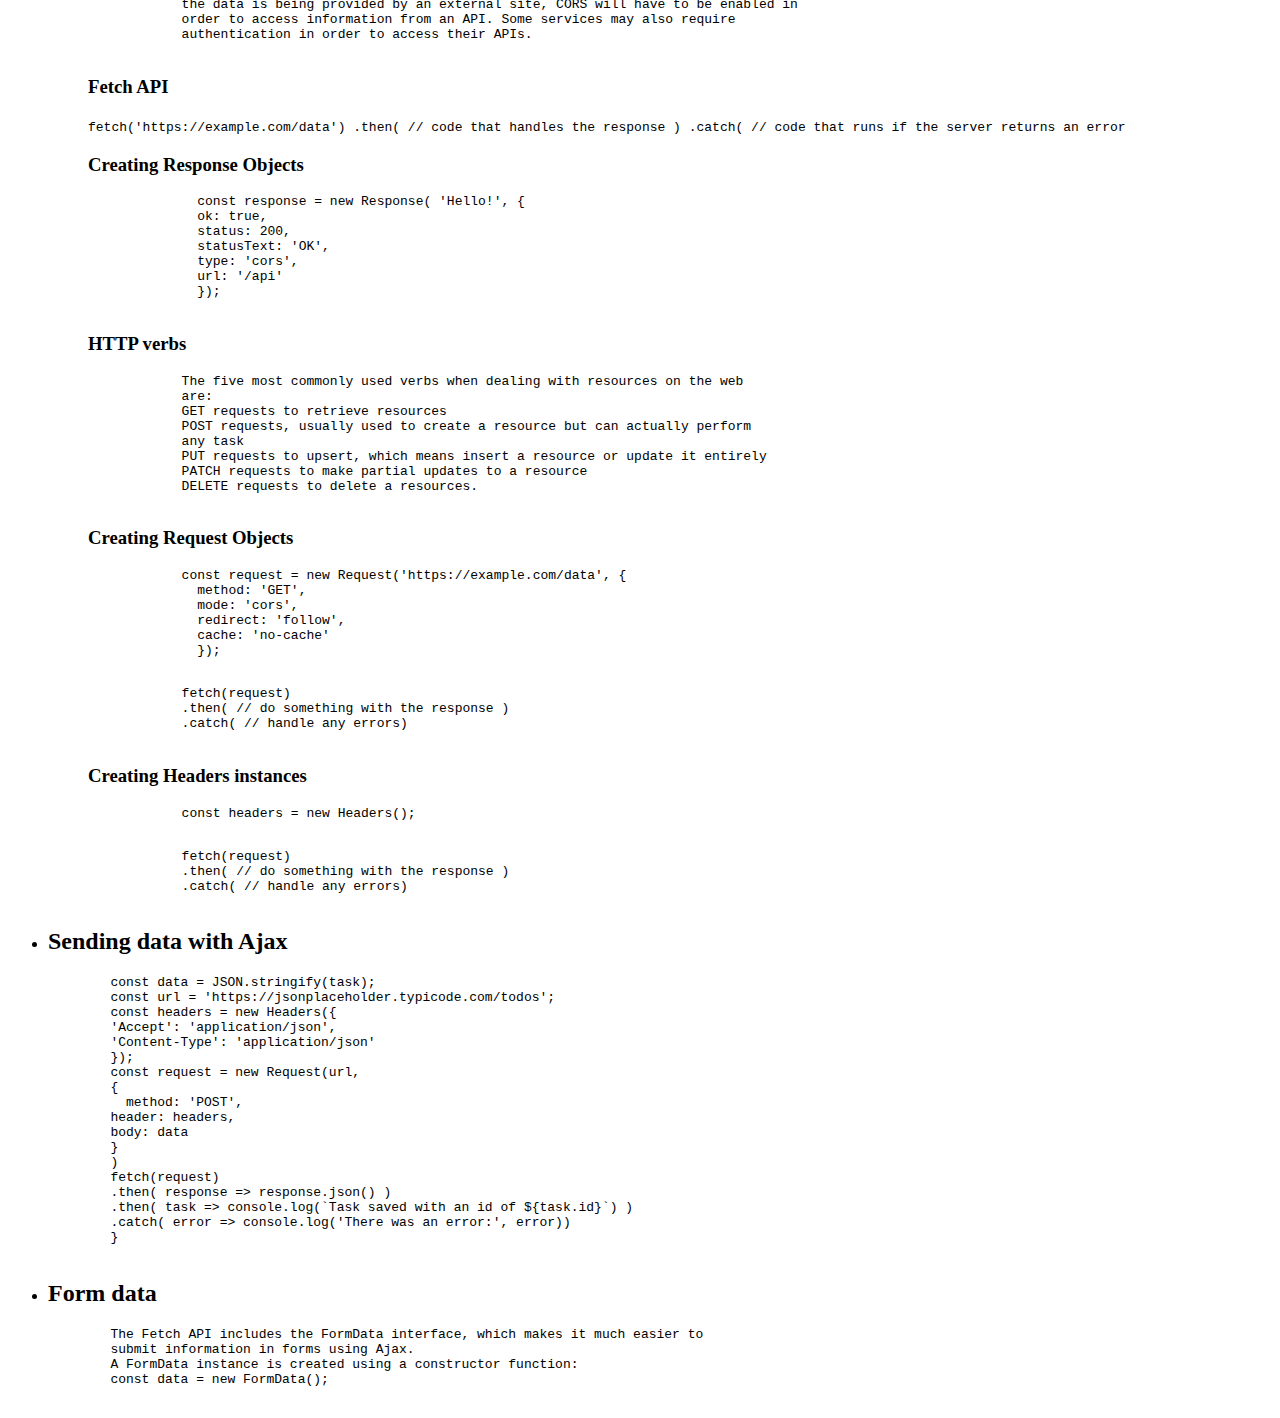
<file: week7/index.html>
<!DOCTYPE html>
<html lang="en">
<head>
  <meta charset="UTF-8">
  <meta http-equiv="X-UA-Compatible" content="IE=edge">
  <meta name="viewport" content="width=device-width, initial-scale=1.0">
  <title>Document</title>
</head>
<body>
  <ul>
    <h1>Week 7 Notes</h1>
    <li>
      We covered functions back in chapter 4, but we were only just beginning to
      scratch the surface. In JavaScript, functions are first-class objects, which means
      they can be passed around in the same way as every other value. They can have
      their own properties and methods, as well as accepting other functions as
      parameters and being returned by other functions. This makes them a very
      flexible tool to work with in JavaScript, and there are a variety of techniques and
      patterns that can be used to make code cleaner.
    </li>
    <li>
      <h2>Function Properties and Methods</h2>
      <p>
        <pre>
          The call() method can be used to set the value of this inside a function to an
          object that is provided as the first argument.
          In the following example, the sayHello() function refers to an unspecific object
          called this that has a property called name:
          function sayHello(){
          return `Hello, my name is ${ this.name }`;
          }
          We can create some objects that have a name property, then use the call()
          method to invoke the sayHello() function, providing each object as an
          argument. This will then take the value of this in the function:
          const clark = { name: 'Clark' };
          const bruce = { name: 'Bruce' };
          sayHello.call(clark);
          << 'Hello, my name is Clarke'
          sayHello.call(bruce);
        </pre>
        <pre>
          The apply() method works in the same way, except the arguments of the
function are provided as an array, even if there is only one argument:
square.apply(null, [4])
        </pre>
        <h4>
          These are two powerful methods, as they allow generalized functions to be
written that are not tied to specific objects by being methods of that object. This
gives flexibility over how the functions can be used.
        </h4>
      </p>
      <h3>Custom Properties</h3>
      <pre>
        There is nothing to stop you adding your own properties to functions in the same
way that you can add properties to any object in JavaScript. For example, you
could add a description property to a function that describes what it does:
square.description = 'Squares a number that is provided as an argument'
<< 'Squares a number that is provided as an argument'
      </pre>
      <h3>Memoization</h3>
      <p>
        If a function takes some time to compute a return value, we can save the result in
a cache property. Then if the same argument is used again later, we can return
the value from the cache, rather than having to compute the result again.
      </p>
    </li>
    <h2>Immediately Invoked Function Expressions</h2>
     <pre>
      An Immediately Invoked Function Expression – or IIFE – (pronounced 'iffy')
      is an anonymous function that, as the name suggests, is invoked as soon as it’s
      defined. This is easily achieved by placing parentheses at the end of the function
      definition (remember we use parentheses to invoke a function). The function
      also has to be made into an expression, which is done by placing the whole
      declaration inside parentheses, as in this example:
      (function(){
      const temp = 'World';
      console.log(`Hello ${temp}`);
      })();
      << 'Hello World'
     </pre>
     <h2>Temporary Variables</h2>
     <pre>
      let a = 1;
      let b = 2;
      (()=>{
      const temp = a;
      a = b;
      b = temp;
      })();
      a;
      << 2
      b;
      << 1
      console.log(temp);
      << Error: "temp is not defined
     </pre>
     <p>Swapping variables in ES</p>^
     <code>
      let [a,b] = [1,2];
      [a,b] = [b,a];
      a;
      << 2
      b;
      << 1
     </code>
     <h3>Initialization code</h3>
     <pre>
        {
        console.log('hey')
        } 
     </pre>
     <li>
       <h3>Safe Use of Strict Mode</h3>
       <pre>
          (function() {
          'use strict';
          // All your code would go inside this function
          })();          
       </pre>
     </li>
     <li>
       <h1>Functions that define and rewrite themselves</h1>
        <pre>
            function party(){
            console.log('Wow this is amazing!');
            party = function(){
            console.log('Been there, got the T-Shirt');
            }
            }
        </pre>
        <code>
          party();
          << 'Wow this is amazing!'
          party();
          << 'Been there, got the T-Shirt'
          party();
          << 'Been there, got the T-Shirt'
        </code>
     </li>
     <li>
       <h3>Init-Time Branching</h3>
       <p>
        This technique can be used with the feature detection that we discussed in the
        last chapter to create functions that rewrite themselves, known as init-time
        branching. This enables the functions to work more effectively in the browser,
        and avoid checking for features every time they’re invoked.
       </p>
       <h4>This can be a useful pattern to initialize functions the first time they’re called,
        optimizing them for the browser being used.
        </h4>
     </li>
     <li>
       <h3>Recursive functions</h3>
       <pre>
        A recursive function is one that invokes itself until a certain condition is met. It’s
        a useful tool to use when iterative processes are involved. A common example is
        a function that calculates the factorial of a number:
        function factorial(n) {
        if (n === 0) {
        return 1;
        } else {
        return n * factorial(n - 1);
        }
       </pre>
     </li>
     <li>
       <h3>Callback Hell</h3>
       <a href="http://callbackhell.com/">callbackhell</a>
       <pre>
         <p>
          This is the most important part:
           Anyone is capable of creating modules (aka libraries). To quote Isaac
            Schlueter (of the node.js project): "Write small modules that each do one thing, 
            and assemble them into other modules that do a bigger thing. 
            You can't get into callback hell if you don't go there."
         </p>
       </pre>
     </li>
     <li>
       <h2>Promises</h2>
       <p>
        A promise represents the future result of an asynchronous operation. Promises
        don't do anything that can't already be achieved using callbacks, but they help
        simplify the process, and avoid the convoluted code that can result from using
        multiple callbacks.
       </p>
       <p>
        When a promise is created, it calls an asynchronous operation and is then said to
        be pending. It remains in this state while the operation is taking place. At this
        stage, the promise is said to be unsettled. Once the operation has completed, the
        promise is said to have been settled. A settled promise can result in two different
        outcomes:
        Resolved ― the asynchronous operation was completed successfully.
        Rejected ― the asynchronous operation didn`t work as expected, wasn't
        successfully completed or resulted in an error.
       </p>
       <pre>
          const promise = new Promise( (resolve, reject) => {
          // initialization code goes here
          if (success) {
          resolve(value);
          } else {
          reject(error);
          }
          });
       </pre>
       <h3>Dealing with a settled promise</h3>
       <code>
        login(userName)
        .then(user => getPlayerInfo(user.id))
        .then(info => loadGame(info))
        .catch( throw error)
       </code>
     </li>
     <li>
       <h3>Async Functions</h3>
       <code>
        async function loadGame(userName) {
          try {
          const user = await login(userName);
          const info = await getPlayerInfo (user.id);
          // load the game using the returned info
          }
          catch (error){
          throw error;
          }
          }
       </code>
     </li>
     <li>
       <h3>
        Generalized Functions
       </h3>
       <p>Swap two values using destructuring: [a,b] = [b,a];</p>
       <code>
          function random(a,b,callback) {
          if (b === undefined) b = a, a = 1; // if only one argument is supplied, assume the lower limit is 1
          const result = Math.floor((b-a+1) * Math.random()) + a
          if(callback) {
          result = callback(result);
          }
          return result;
          }
       </code>
     </li>
     <li>
       <h3>
         Functions that return functions
       </h3>
       <pre>
          function returnHello() {
          console.log('returnHello() called');
          return function() {
          console.log('Hello World!');
          }
          }          
       </pre>
       <pre>
        When the returnHello() function is invoked, it logs a message to the console
        then returns another function:
        returnHello()
        << returnHello() called
        To make use of the function that is returned, we need to assign it to a variable:
        const hello = returnHello();
        << returnHello() called
        Now we can invoke the 'Hello World' function by placing parentheses after the
        variable that it was assigned to:
        hello()
        << Hello World!        
       </pre>
     </li>
     <li>
       <h3>Closures</h3>
       <pre>
        A closure is a reference to a variable that was created inside the scope of another
        function, but is then kept alive and used in another part of the program.
        One of the key principles in creating closures is that an 'inner' function, which is
        declared inside another function, has full access to all of the variables declared
        inside the scope of the function in which it’s declared (the 'outer' function). This
        can be seen in the example below:
        function outer() {
        const outside = 'Outside!';
        function inner() {
        const inside = 'Inside!';
        console.log(outside);
        console.log(inside);
        }
        console.log(outside);
        inner();
        }        
       </pre>
       <pre>
        As we saw in the example above, functions declared from within another
        function have access to any variables declared in the outer function’s scope.
        <b>A closure is formed when the inner function is returned by the outer function,
        maintaining access to any variables declared inside the enclosing function.</b>
        function outer() {
        const outside = 'Outside!';
        function inner() {
        const inside = 'Inside!';
        console.log(outside);
        console.log(inside);
        }
        return inner;
        }
       </pre>
       <pre>
        We can now assign a variable to the return value of the outer() function:
        const closure = outer();
       </pre>
       <h4>A closure is formed when a function returns another function that then maintains
        access to any variables created in the original function’s scope.</h4>
     </li>
     <li>
       <h2>Generators</h2>
       <p>
        These are special functions used to
        produce iterators that maintain the state of a value.        
       </p>
       <pre>
        To define a generator function, an asterisk symbol (*) is placed after the function
        declaration, like so:
        function* exampleGenerator() {
        // code for the generator goes here
        }        
       </pre>
       <pre>
        function* fibonacci(a,b) {
          let [ prev,current ] = [ a,b ];
          while(true) {
          [prev, current] = [current, prev + current];
          yield current;
          }
          }          
       </pre>
     </li>
     <li>
       <h2>Functional Programming</h2>
       <pre>
        A key aspect of functional programming is its use of pure functions. A pure
        function is a function that adheres to the following rules:
        1) The return value of a pure function should only depend on the values provided
        as arguments. It doesn't rely on values from somewhere else in the program.
        2) There are no side-effects. A pure function doesn't change any values or data
        elsewhere in the program. It only makes non-destructive data transformations
        and returns new values, rather than altering any of the underlying data.
        3) Referential transparency. Given the same arguments, a pure function will
        always return the same result.
       </pre>
       <pre>
        In order to follow these rules, any pure function must have:
        At least one argument; otherwise the return value must depend on
        something other than the arguments of the function, breaking the first rule
        A return value; otherwise there’s no point in the function (unless it has
        changed something else in the program – in which case, it’s broken the 'no
        side-effects' rule).        
       </pre>
     </li>
     <li>
       <h3>Higher-Order Functions</h3>
       <p>Higher-order functions are functions that accept another function as an
        argument, or return another function as a result, or both.</p>
        <p>
          This
means we can use it to build other, more specific functions by using different
arguments.
        </p>
        <pre>
        const elevado = n => {
          return power => Math.pow(n, power);
        }
        
        const doisElevadoA = elevado(2);
        const tresElevadoA = elevado(3);
        </pre>
        <h4>trick</h4>
        <pre>
          When a higher-order function returns another function, we can use a neat trick to
          create an anonymous return function and immediately invoke it with a value
          instead by using double parentheses. The following example will calculate 3 to
          the power 5:
          power(3)(5);
          << 243
          This works because power(3) returns a function, to which we immediately pass
          an argument of 5 by adding it in parentheses at the end.
        </pre>
     </li>
     <li>
       <h2>Currying</h2>
       <p>
        A function is said to be curried when not all arguments have been supplied to the
        function, so it returns another function that retains the arguments already
        provided, and expects the remaining arguments that were omitted when the
        original function was called. A final result is only returned once all the expected
        arguments have eventually been provided.
       </p>
     </li>
  </ul>
  <h1>Ajax</h1>
  Ajax is a technique that allows web pages to communicate asynchronously with
  a server, and it dynamically updates web pages without reloading. This enables
  data to be sent and received in the background, as well as portions of a page to
  be updated in response to user events, while the rest of the program continues to
  run.
  <ul>
    <li>
      <h2>Clients and servers</h2>
      <pre>
        The web of computers known as the internet can be separated into two parts:
        clients and servers. A client, such as a web browser, will request a resource
        (usually a web page) from a server, which processes the request and sends back a
        response to the client.
      </pre>
      <ul>
        <li>
          <h3>Same-Origin Policy</h3>
          <pre>
            The same-origin policy in browsers blocks all requests from a domain that is
            different from the page making the request. This policy is enforced by all
            modern browsers and is to stop any malicious JavaScript being run from an
            external source. The problem is that the APIs of many websites rely on data
            being transferred across domains.
          </pre>
          <h3>CORS</h3>
          <pre>
            is a solution to this problem as it allows
            resources to be requested from another website outside the original domain. The
            CORS standard works by using HTTP headers to indicate which domains can
            receive data. A website can have the necessary information in its headers to
            allow external sites access to its API data. Most modern browsers support this
            method and respect the restrictions specified in the headers.
          </pre>
        </li>
        <li>
          <h3>Asynchronous JavaScript and XML</h3>
          <pre>
            Asynchronous
              When a request for data is sent, the program doesn’t have to stop and wait
              for the response. It can carry on running, waiting for an event to fire when a
              response is received. By using callbacks to manage this, programs are able
              to run in an efficient way, avoiding lag as data is transferred back and forth.
            JavaScript
              JavaScript was always considered a 'front-end' language, not used to
              communicate with the server. Ajax enabled JavaScript to send requests and
              receive responses from a server, allowing content to be updated in real time.
            XML
              When the term Ajax was originally coined, XML documents were often
              used to return data. Many different types of data can be sent, but by far the
              most commonly used in Ajax nowadays is JSON, which is more
              lightweight and easier to parse than XML. (Although it has never really
              taken off, the term Ajaj is sometimes used to describe the technique.) JSON
              also has the advantage of being natively supported in JavaScript, so you can
              deal with JavaScript objects rather than having to parse XML files using
              DOM methods.
          </pre>
        </li>
        <li>
          <h3>APIS</h3>
          <pre>
            An application programming interface (API) is a collection of methods that
            allows external access to another program or service. Many websites allow
            controlled access to their data via public APIs. This means that developers are
            able to interact with the data and create mashups of third-party services. A
            weather site, for example, might have an API that provides methods that return
            information about the weather in a given location, such as temperature, wind
            speed, and so on. This can then be used to display local weather data on a web
            page. The information that’s returned by APIs is often serialized as JSON. Since
            the data is being provided by an external site, CORS will have to be enabled in
            order to access information from an API. Some services may also require
            authentication in order to access their APIs.
          </pre>
          <h3>Fetch API</h3>
          <code>
            fetch('https://example.com/data')
            .then( // code that handles the response )
            .catch( // code that runs if the server returns an error
          </code>
          <h3>Creating Response Objects</h3>
          <pre>
              const response = new Response( 'Hello!', {
              ok: true,
              status: 200,
              statusText: 'OK',
              type: 'cors',
              url: '/api'
              });              
          </pre>
          <h3>HTTP verbs</h3>
          <pre>
            The five most commonly used verbs when dealing with resources on the web
            are:
            GET requests to retrieve resources
            POST requests, usually used to create a resource but can actually perform
            any task
            PUT requests to upsert, which means insert a resource or update it entirely
            PATCH requests to make partial updates to a resource
            DELETE requests to delete a resources.
          </pre>
          <h3>Creating Request Objects</h3>
          <pre>
            const request = new Request('https://example.com/data', {
              method: 'GET',
              mode: 'cors',
              redirect: 'follow',
              cache: 'no-cache'
              });              
          </pre>
          <pre>
            fetch(request)
            .then( // do something with the response )
            .catch( // handle any errors)
          </pre>
          <h3>Creating Headers instances</h3>
          <pre>
            const headers = new Headers();            
          </pre>
          <pre>
            fetch(request)
            .then( // do something with the response )
            .catch( // handle any errors)
          </pre>
        </li>
      </ul>
    </li>
    <li>
      <h2>Sending data with Ajax</h2>
      <pre>
        const data = JSON.stringify(task);
        const url = 'https://jsonplaceholder.typicode.com/todos';
        const headers = new Headers({
        'Accept': 'application/json',
        'Content-Type': 'application/json'
        });
        const request = new Request(url,
        {
          method: 'POST',
        header: headers,
        body: data
        }
        )
        fetch(request)
        .then( response => response.json() )
        .then( task => console.log(`Task saved with an id of ${task.id}`) )
        .catch( error => console.log('There was an error:', error))
        }
      </pre>
    </li>
    <li>
      <h2>Form data</h2>
      <pre>
        The Fetch API includes the FormData interface, which makes it much easier to
        submit information in forms using Ajax.
        A FormData instance is created using a constructor function:
        const data = new FormData();
      </pre>
    </li>
  </ul>
</body>
</html>
</file>
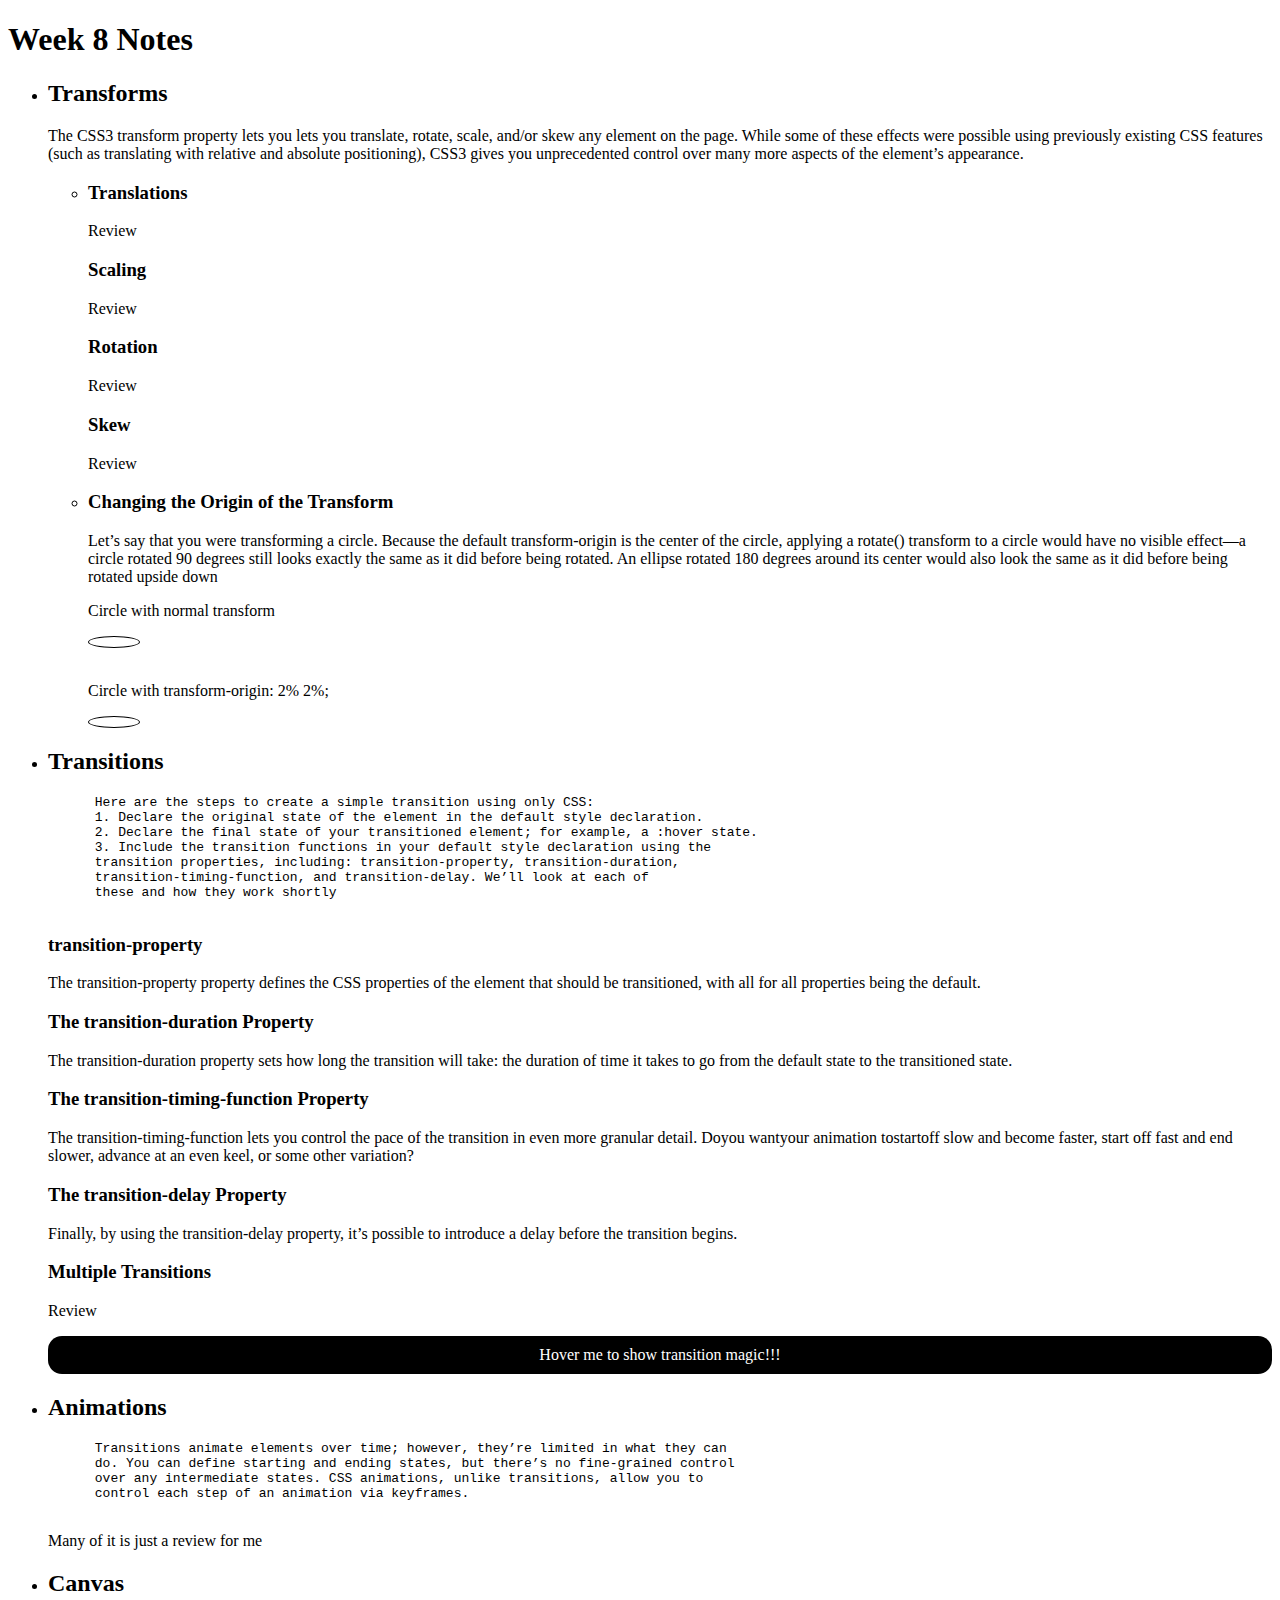
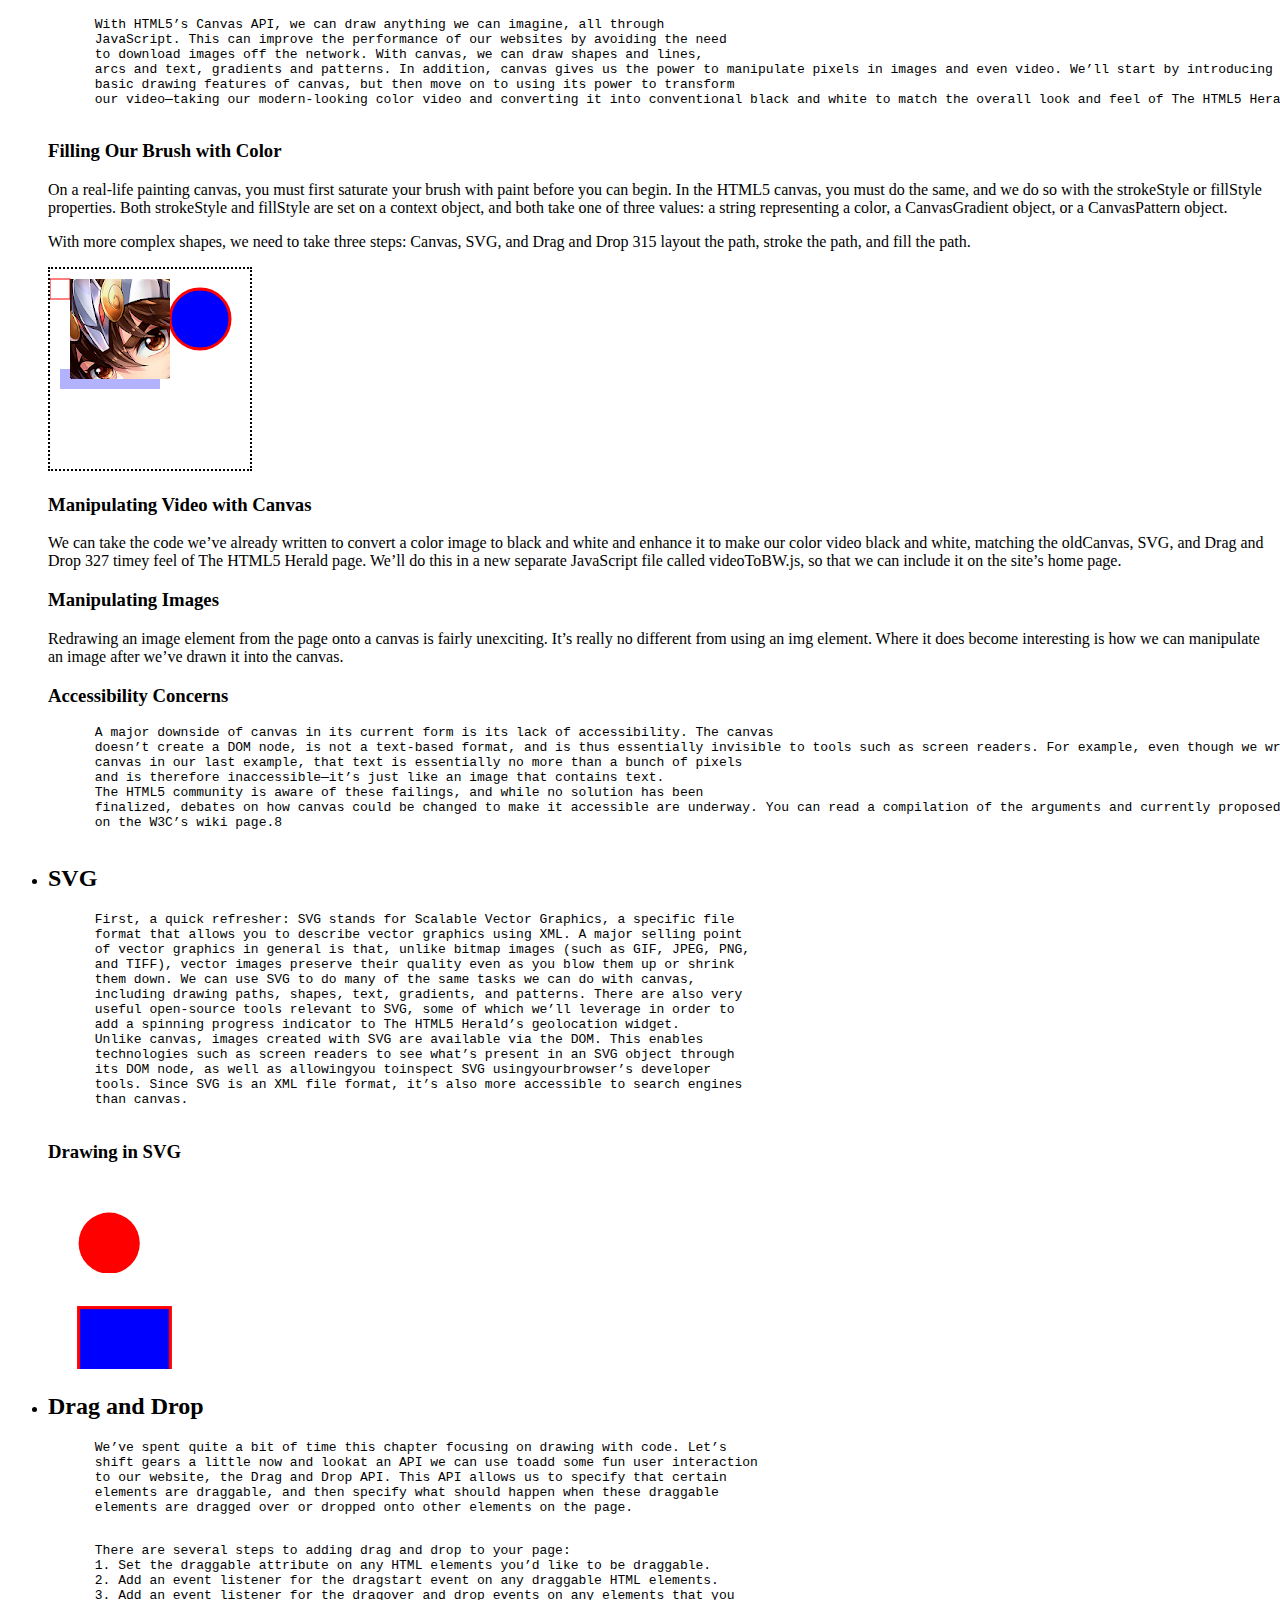
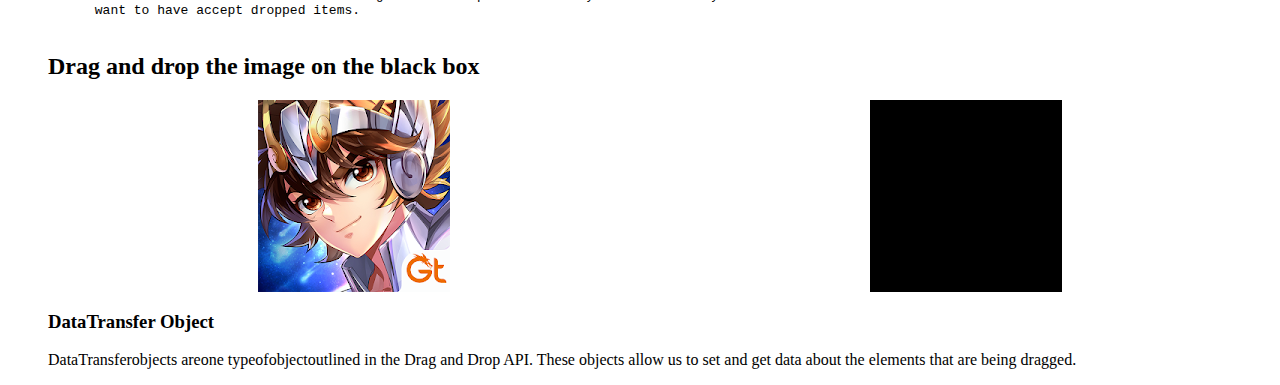
<file: week8/index.html>
<!DOCTYPE html>
<html lang="en">
<head>
  <meta charset="UTF-8">
  <meta http-equiv="X-UA-Compatible" content="IE=edge">
  <meta name="viewport" content="width=device-width, initial-scale=1.0">
  <title>Document</title>
  <style>
    #circle {
      width: 50px;
      height: 10px;
      border-radius: 50%;
      border: 1px solid black;
      animation: 2s rotate infinite;
    }

    .hover-me {
      color: white;
      background: black;
      border-radius: 14px;
      text-align: center;
      padding: 10px;
      transition: all 1s;
    }

    .hover-me:hover {
      background-color: aquamarine;
      color: black;
    }

    .origin-different {
      transform-origin: 2% 2%;
    }

    canvas {
      border: dotted 2px black;
    }

    .flex {
      display: flex;
      justify-content: space-around;
    }

    .box {
      width: 191.99px;
      height: 191.99px;
      background-color: black;
    }

    @keyframes rotate {
      0% {transform: rotate(0deg)}
      50% {transform: rotate(180deg)}
      100% {transform: rotate(360deg)}
    }
  </style>
</head>
<body>
  <h1>Week 8 Notes</h1>
<ul>
  <li>
    <h2>Transforms</h2>
    <p>The CSS3 transform property lets you lets you translate, rotate, scale, and/or skew
      any element on the page. While some of these effects were possible using previously
      existing CSS features (such as translating with relative and absolute positioning),
      CSS3 gives you unprecedented control over many more aspects of the element’s
      appearance.</p>
    <ul>
      <li>
        <h3>Translations</h3>
        <p>Review</p>
        <h3>Scaling</h3>
        <p>Review</p>
        <h3>Rotation</h3>
        <p>Review</p>
        <h3>Skew</h3>
        <p>Review</p>
      </li>
      <li>
        <h3>Changing the Origin of the Transform</h3>
        <p>Let’s say that you were transforming a circle. Because the default transform-origin
          is the center of the circle, applying a rotate() transform to a circle would have no
          visible effect—a circle rotated 90 degrees still looks exactly the same as it did before
          being rotated. An ellipse rotated 180 degrees around its center would also look the
          same as it did before being rotated upside down</p>
        <p>Circle with normal transform</p>
        <div id="circle"></div>
        <br>
        <p>Circle with transform-origin: 2% 2%;</p>
        <div id="circle" class="origin-different"></div>
      </li>
    </ul>
  </li>
  <li>
    <h2>Transitions</h2>
    <pre>
      Here are the steps to create a simple transition using only CSS:
      1. Declare the original state of the element in the default style declaration.
      2. Declare the final state of your transitioned element; for example, a :hover state.
      3. Include the transition functions in your default style declaration using the
      transition properties, including: transition-property, transition-duration,
      transition-timing-function, and transition-delay. We’ll look at each of
      these and how they work shortly
    </pre>
    <h3>transition-property</h3>
    <p>
      The transition-property property defines the CSS properties of the element that
should be transitioned, with all for all properties being the default.
    </p>
    <h3>The transition-duration Property</h3>
    <p>
      The transition-duration property sets how long the transition will take: the
duration of time it takes to go from the default state to the transitioned state.
    </p>
    <h3>The transition-timing-function Property</h3>
    <p>
      The transition-timing-function lets you control the pace of the transition in
even more granular detail. Doyou wantyour animation tostartoff slow and become
faster, start off fast and end slower, advance at an even keel, or some other variation?
    </p>
    <h3>The transition-delay Property</h3>
    <p>
      Finally, by using the transition-delay property, it’s possible to introduce a delay
before the transition begins.
    </p>
    <h3>Multiple Transitions</h3>
    <p>Review</p>
    <div class="hover-me">
      Hover me to show transition magic!!!
    </div>
  </li>
  <li>
    <h2>Animations</h2>
    <pre>
      Transitions animate elements over time; however, they’re limited in what they can
      do. You can define starting and ending states, but there’s no fine-grained control
      over any intermediate states. CSS animations, unlike transitions, allow you to
      control each step of an animation via keyframes.
    </pre>
    <p>Many of it is just a review for me</p>
  </li>
  <li>
    <h2>Canvas</h2>
    <pre>
      With HTML5’s Canvas API, we can draw anything we can imagine, all through
      JavaScript. This can improve the performance of our websites by avoiding the need
      to download images off the network. With canvas, we can draw shapes and lines,
      arcs and text, gradients and patterns. In addition, canvas gives us the power to manipulate pixels in images and even video. We’ll start by introducing some of the
      basic drawing features of canvas, but then move on to using its power to transform
      our video—taking our modern-looking color video and converting it into conventional black and white to match the overall look and feel of The HTML5 Herald.
    </pre>
    <h3>
      Filling Our Brush with Color
    </h3>
    <p>
      On a real-life painting canvas, you must first saturate your brush with paint before
      you can begin. In the HTML5 canvas, you must do the same, and we do so with the
      strokeStyle or fillStyle properties. Both strokeStyle and fillStyle are set on
      a context object, and both take one of three values: a string representing a color, a
      CanvasGradient object, or a CanvasPattern object.
    </p>
    <p>
      With more complex shapes, we need to take three steps:
Canvas, SVG, and Drag and Drop 315
layout the path, stroke the path, and fill the path.
    </p>
    <canvas width="200" height="200"></canvas>
    <h3>
      Manipulating Video with Canvas
    </h3>
    <p>
      We can take the code we’ve already written to convert a color image to black and
      white and enhance it to make our color video black and white, matching the oldCanvas, SVG, and Drag and Drop 327
      timey feel of The HTML5 Herald page. We’ll do this in a new separate JavaScript
      file called videoToBW.js, so that we can include it on the site’s home page.
    </p>
    <h3>
      Manipulating Images
    </h3>
    <p>
      Redrawing an image element from the page onto a canvas is fairly unexciting. It’s
really no different from using an img element. Where it does become interesting is
how we can manipulate an image after we’ve drawn it into the canvas.
    </p>
    <h3>Accessibility Concerns</h3>
    <pre>
      A major downside of canvas in its current form is its lack of accessibility. The canvas
      doesn’t create a DOM node, is not a text-based format, and is thus essentially invisible to tools such as screen readers. For example, even though we wrote text to the
      canvas in our last example, that text is essentially no more than a bunch of pixels
      and is therefore inaccessible―it’s just like an image that contains text.
      The HTML5 community is aware of these failings, and while no solution has been
      finalized, debates on how canvas could be changed to make it accessible are underway. You can read a compilation of the arguments and currently proposed solutions
      on the W3C’s wiki page.8
    </pre>
  </li>
  <li>
    <h2>SVG</h2>
    <pre>
      First, a quick refresher: SVG stands for Scalable Vector Graphics, a specific file
      format that allows you to describe vector graphics using XML. A major selling point
      of vector graphics in general is that, unlike bitmap images (such as GIF, JPEG, PNG,
      and TIFF), vector images preserve their quality even as you blow them up or shrink
      them down. We can use SVG to do many of the same tasks we can do with canvas,
      including drawing paths, shapes, text, gradients, and patterns. There are also very
      useful open-source tools relevant to SVG, some of which we’ll leverage in order to
      add a spinning progress indicator to The HTML5 Herald’s geolocation widget.
      Unlike canvas, images created with SVG are available via the DOM. This enables
      technologies such as screen readers to see what’s present in an SVG object through
      its DOM node, as well as allowingyou toinspect SVG usingyourbrowser’s developer
      tools. Since SVG is an XML file format, it’s also more accessible to search engines
      than canvas.
    </pre>
    <h3>Drawing in SVG</h3>
      <svg xmlns="http://www.w3.org/2000/svg" viewBox="0 0 400 30">
        <circle cx="20" cy="20" r="10" fill="red"/>
        </svg>
        <svg xmlns="http://www.w3.org/2000/svg" viewbox="0 0 400 30">
          <desc>Drawing a rectangle</desc>
          <rect x="10" y="10" width="30" height="30"
          fill="blue" stroke="red" stroke-width="1" />
         </svg>   
    </pre>
  </li>
  <li>
    <h2>Drag and Drop</h2>
    <pre>
      We’ve spent quite a bit of time this chapter focusing on drawing with code. Let’s
      shift gears a little now and lookat an API we can use toadd some fun user interaction
      to our website, the Drag and Drop API. This API allows us to specify that certain
      elements are draggable, and then specify what should happen when these draggable
      elements are dragged over or dropped onto other elements on the page.
    </pre>
    <pre>
      There are several steps to adding drag and drop to your page:
      1. Set the draggable attribute on any HTML elements you’d like to be draggable.
      2. Add an event listener for the dragstart event on any draggable HTML elements.
      3. Add an event listener for the dragover and drop events on any elements that you
      want to have accept dropped items.
    </pre>
    <h2>Drag and drop the image on the  black box</h2>
    <div class="flex">
      <img src="./unnamed.png">
      <div class="box"></div>
    </div>
    <h3>DataTransfer Object</h3>
    <p>
      DataTransferobjects areone typeofobjectoutlined in the Drag and Drop API. These
      objects allow us to set and get data about the elements that are being dragged.
    </p>
  </li>
</ul>
</body>
<script>
  const canvas = document.querySelector('canvas');
  const context = canvas.getContext('2d');
  context.strokeStyle = 'red';
  context.fillStyle = "rgba(0, 0, 255, 0.3)"; 
  context.fillRect(10, 100, 100, 20);
  context.strokeRect(0, 10, 20, 20);

  var img = new Image();
  img.src = "./unnamed.png";
  img.onload = function() {
    var pattern = context.createPattern(img, "no-repeat");
    context.fillStyle = pattern;
    context.fillRect(20, 10, 100, 100);
  };

  context.beginPath();
  context.arc(150, 50, 30, 0, Math.PI*2, true);
  context.closePath();
  context.strokeStyle = "red";
  context.fillStyle = "blue";
  context.lineWidth = 3;  
  context.fill();
  context.stroke();


  let seiya = document.querySelector('img');
  let box = document.querySelector('.box');


  seiya.addEventListener('dragstart', function (event) {
    event.dataTransfer.setData("text/plain", seiya)
  });

  box.addEventListener("dragover", function(event) {
    event.preventDefault();
  });

  box.addEventListener("drop", function(event) {
    seiya.src = null;
    box.style.backgroundImage = "url('./unnamed.png')";
  });

</script>
</html>
</file>
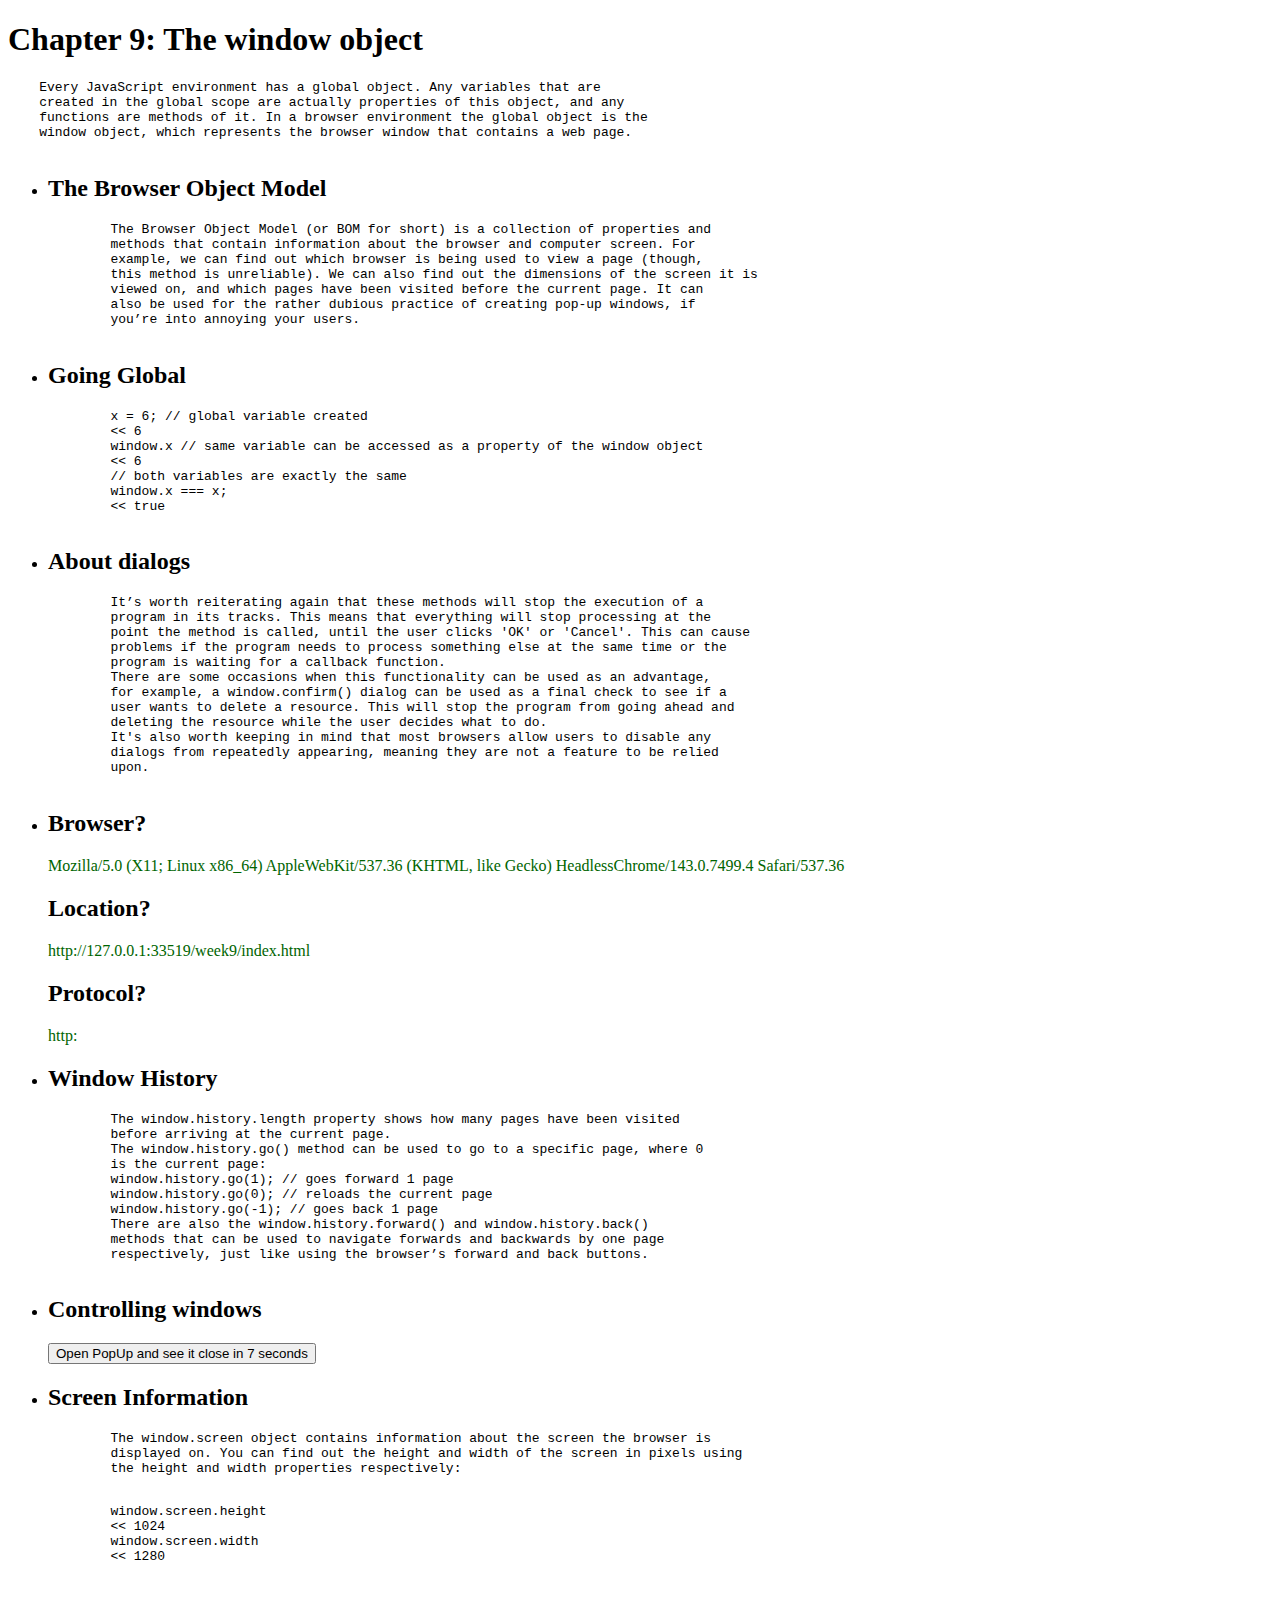
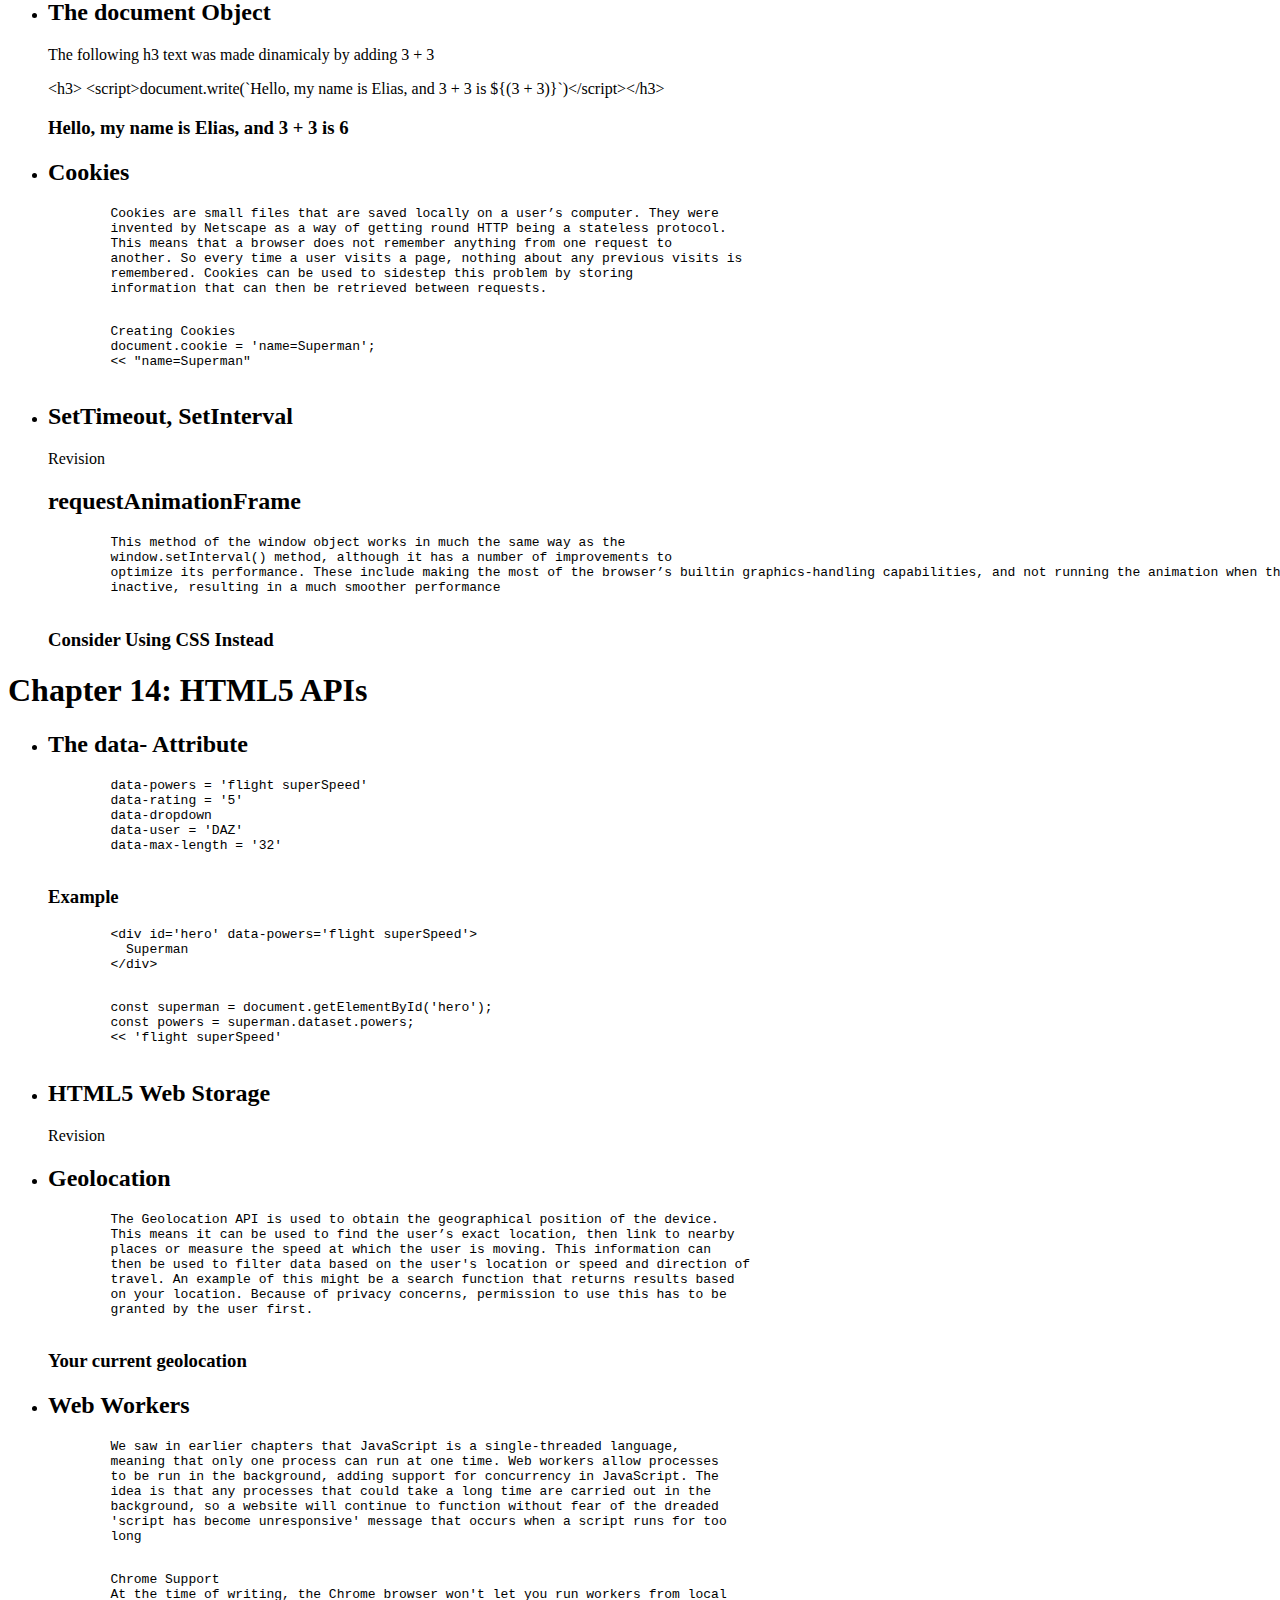
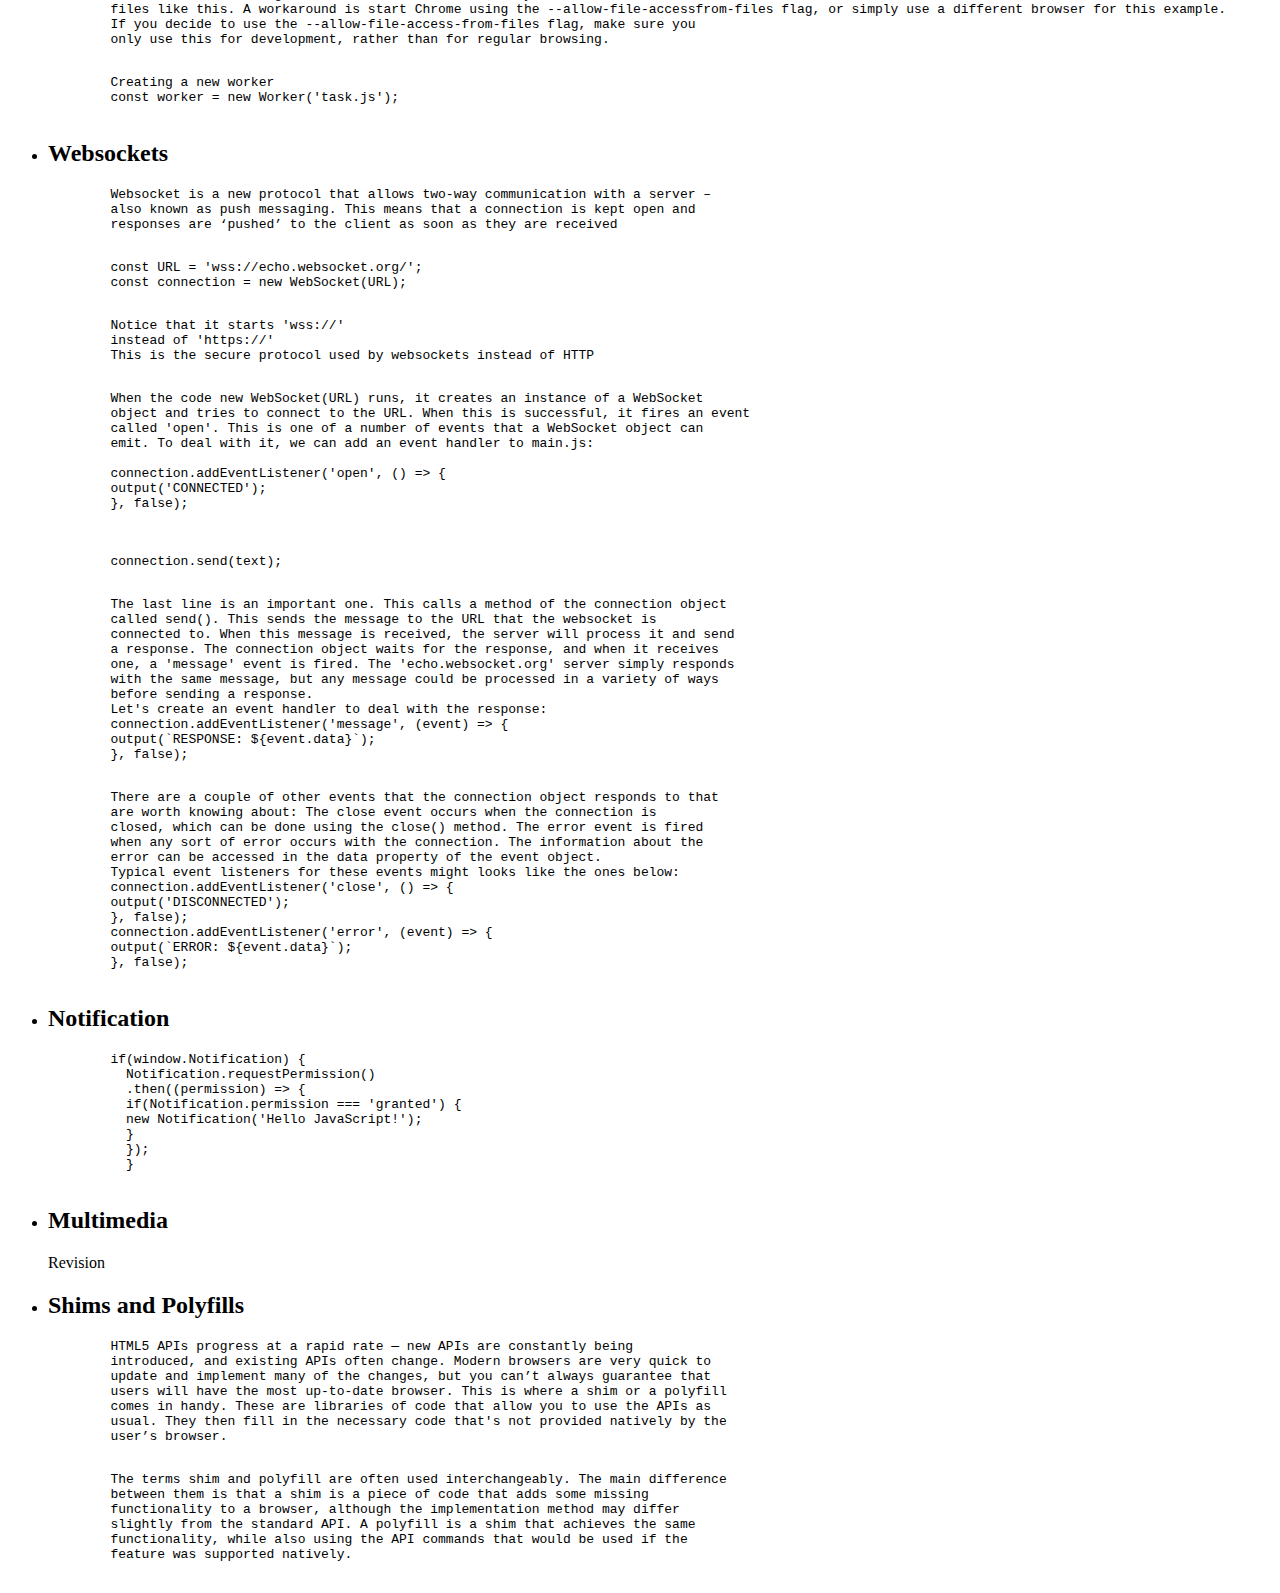
<file: week9/index.html>
<!DOCTYPE html>
<html lang="en">
<head>
  <meta charset="UTF-8">
  <meta http-equiv="X-UA-Compatible" content="IE=edge">
  <meta name="viewport" content="width=device-width, initial-scale=1.0">
  <title>Week 9</title>
</head>
<body>
  <h1>Chapter 9: The window object</h1>
  <pre>
    Every JavaScript environment has a global object. Any variables that are
    created in the global scope are actually properties of this object, and any
    functions are methods of it. In a browser environment the global object is the
    window object, which represents the browser window that contains a web page.
  </pre>
  <ul>
    <li>
      <h2>The Browser Object Model</h2>
      <pre>
        The Browser Object Model (or BOM for short) is a collection of properties and
        methods that contain information about the browser and computer screen. For
        example, we can find out which browser is being used to view a page (though,
        this method is unreliable). We can also find out the dimensions of the screen it is
        viewed on, and which pages have been visited before the current page. It can
        also be used for the rather dubious practice of creating pop-up windows, if
        you’re into annoying your users.
      </pre>
    </li>
    <li>
      <h2>Going Global</h2>
      <pre>
        x = 6; // global variable created
        << 6
        window.x // same variable can be accessed as a property of the window object
        << 6
        // both variables are exactly the same
        window.x === x;
        << true
      </pre>
    </li>
    <li>
      <h2>About dialogs</h2>
      <pre>
        It’s worth reiterating again that these methods will stop the execution of a
        program in its tracks. This means that everything will stop processing at the
        point the method is called, until the user clicks 'OK' or 'Cancel'. This can cause
        problems if the program needs to process something else at the same time or the
        program is waiting for a callback function.
        There are some occasions when this functionality can be used as an advantage,
        for example, a window.confirm() dialog can be used as a final check to see if a
        user wants to delete a resource. This will stop the program from going ahead and
        deleting the resource while the user decides what to do.
        It's also worth keeping in mind that most browsers allow users to disable any
        dialogs from repeatedly appearing, meaning they are not a feature to be relied
        upon.
      </pre>
    </li>
    <li>
      <h2>Browser?</h2>
      <p id="whichBrowser" style="color: darkgreen"></p>
      <h2>Location?</h2>
      <p id="whichLocation" style="color: darkgreen"></p>
      <h2>Protocol?</h2>
      <p id="whichProtocol" style="color: darkgreen"></p>
    </li>
    <li>
      <h2>Window History</h2>
      <pre>
        The window.history.length property shows how many pages have been visited
        before arriving at the current page.
        The window.history.go() method can be used to go to a specific page, where 0
        is the current page:
        window.history.go(1); // goes forward 1 page
        window.history.go(0); // reloads the current page
        window.history.go(-1); // goes back 1 page
        There are also the window.history.forward() and window.history.back()
        methods that can be used to navigate forwards and backwards by one page
        respectively, just like using the browser’s forward and back buttons.
      </pre>
    </li>
    <li>
      <h2>Controlling windows</h2>
      <button id="openPopUp">Open PopUp and see it close in 7 seconds</button>
    </li>
    <li>
      <h2>Screen Information</h2>
      <pre>
        The window.screen object contains information about the screen the browser is
        displayed on. You can find out the height and width of the screen in pixels using
        the height and width properties respectively:
      </pre>
      <pre>
        window.screen.height
        << 1024
        window.screen.width
        << 1280
      </pre>
    </li>
    <li>
      <h2>The document Object</h2>
      <p>The following h3 text was made dinamicaly by adding 3 + 3</p> 
      &lt;h3&gt; &lt;script&gt;document.write(`Hello, my name is Elias, and 3 + 3 is ${(3 + 3)}`)&lt;/script&gt;&lt;/h3&gt;
      <h3><script>document.write(`Hello, my name is Elias, and 3 + 3 is ${(3 + 3)}`)</script></h3>
    </li>
    <li>
      <h2>Cookies</h2>
      <pre>
        Cookies are small files that are saved locally on a user’s computer. They were
        invented by Netscape as a way of getting round HTTP being a stateless protocol.
        This means that a browser does not remember anything from one request to
        another. So every time a user visits a page, nothing about any previous visits is
        remembered. Cookies can be used to sidestep this problem by storing
        information that can then be retrieved between requests.
      </pre>
      <pre>
        Creating Cookies
        document.cookie = 'name=Superman';
        << "name=Superman"
      </pre>
    </li>
    <li>
      <h2>SetTimeout, SetInterval</h2>
      <p>Revision</p>
      <h2>requestAnimationFrame</h2>
      <pre>
        This method of the window object works in much the same way as the
        window.setInterval() method, although it has a number of improvements to
        optimize its performance. These include making the most of the browser’s builtin graphics-handling capabilities, and not running the animation when the tab is
        inactive, resulting in a much smoother performance
      </pre>
      <h3>Consider Using CSS Instead</h3>
    </li>
  </ul>
  <h1>Chapter 14: HTML5 APIs</h1>
  <ul>
    <li>
      <h2>The data- Attribute</h2>
      <pre>
        data-powers = 'flight superSpeed'
        data-rating = '5'
        data-dropdown
        data-user = 'DAZ'
        data-max-length = '32'
      </pre>
      <h3>Example</h3>
      <pre>
        &lt;div id='hero' data-powers='flight superSpeed'&gt;
          Superman
        &lt;/div&gt;          
      </pre>
      <pre>
        const superman = document.getElementById('hero');
        const powers = superman.dataset.powers;
        << 'flight superSpeed'
      </pre>
    </li>
    <li>
      <h2>HTML5 Web Storage</h2>
      <p>Revision</p>
    </li>
    <li>
      <h2>Geolocation</h2>
      <pre>
        The Geolocation API is used to obtain the geographical position of the device.
        This means it can be used to find the user’s exact location, then link to nearby
        places or measure the speed at which the user is moving. This information can
        then be used to filter data based on the user's location or speed and direction of
        travel. An example of this might be a search function that returns results based
        on your location. Because of privacy concerns, permission to use this has to be
        granted by the user first.
      </pre>
      <h3>Your current geolocation</h3>
      <p id="geoLocation"></p>
    </li>
    <li>
      <h2>Web Workers</h2>
      <pre>
        We saw in earlier chapters that JavaScript is a single-threaded language,
        meaning that only one process can run at one time. Web workers allow processes
        to be run in the background, adding support for concurrency in JavaScript. The
        idea is that any processes that could take a long time are carried out in the
        background, so a website will continue to function without fear of the dreaded
        'script has become unresponsive' message that occurs when a script runs for too
        long
      </pre>
      <pre>
        Chrome Support
        At the time of writing, the Chrome browser won't let you run workers from local
        files like this. A workaround is start Chrome using the --allow-file-accessfrom-files flag, or simply use a different browser for this example.
        If you decide to use the --allow-file-access-from-files flag, make sure you
        only use this for development, rather than for regular browsing.
      </pre>
      <pre>
        Creating a new worker
        const worker = new Worker('task.js');
      </pre>
    </li>
    <li>
      <h2>Websockets</h2>
      <pre>
        Websocket is a new protocol that allows two-way communication with a server –
        also known as push messaging. This means that a connection is kept open and
        responses are ‘pushed’ to the client as soon as they are received
      </pre>
      <pre>
        const URL = 'wss://echo.websocket.org/';
        const connection = new WebSocket(URL);
      </pre>
      <pre>
        Notice that it starts 'wss://'
        instead of 'https://' 
        This is the secure protocol used by websockets instead of HTTP
      </pre>
      <pre>
        When the code new WebSocket(URL) runs, it creates an instance of a WebSocket
        object and tries to connect to the URL. When this is successful, it fires an event
        called 'open'. This is one of a number of events that a WebSocket object can
        emit. To deal with it, we can add an event handler to main.js:

        connection.addEventListener('open', () => {
        output('CONNECTED');
        }, false);

      </pre>
      <pre>
        connection.send(text);
      </pre>
      <pre>
        The last line is an important one. This calls a method of the connection object
        called send(). This sends the message to the URL that the websocket is
        connected to. When this message is received, the server will process it and send
        a response. The connection object waits for the response, and when it receives
        one, a 'message' event is fired. The 'echo.websocket.org' server simply responds
        with the same message, but any message could be processed in a variety of ways
        before sending a response.
        Let's create an event handler to deal with the response:
        connection.addEventListener('message', (event) => {
        output(`RESPONSE: ${event.data}`);
        }, false);
      </pre>
      <pre>
        There are a couple of other events that the connection object responds to that
        are worth knowing about: The close event occurs when the connection is
        closed, which can be done using the close() method. The error event is fired
        when any sort of error occurs with the connection. The information about the
        error can be accessed in the data property of the event object.
        Typical event listeners for these events might looks like the ones below:
        connection.addEventListener('close', () => {
        output('DISCONNECTED');
        }, false);
        connection.addEventListener('error', (event) => {
        output(`ERROR: ${event.data}`);
        }, false);
      </pre>
    </li>
    <li>
      <h2>Notification</h2>
      <pre>
        if(window.Notification) {
          Notification.requestPermission()
          .then((permission) => {
          if(Notification.permission === 'granted') {
          new Notification('Hello JavaScript!');
          }
          });
          }
      </pre>
      <script>
        if(window.Notification) {
          Notification.requestPermission()
          .then((permission) => {
          if(Notification.permission === 'granted') {
          new Notification('Hello JavaScript!');
          }
          });
        }
      </script>
    </li>
    <li>
      <h2>Multimedia</h2>
      <p>Revision</p>
    </li>
    <li>
      <h2>Shims and Polyfills</h2>
      <pre>
        HTML5 APIs progress at a rapid rate ― new APIs are constantly being
        introduced, and existing APIs often change. Modern browsers are very quick to
        update and implement many of the changes, but you can’t always guarantee that
        users will have the most up-to-date browser. This is where a shim or a polyfill
        comes in handy. These are libraries of code that allow you to use the APIs as
        usual. They then fill in the necessary code that's not provided natively by the
        user’s browser.
      </pre>
      <pre>
        The terms shim and polyfill are often used interchangeably. The main difference
        between them is that a shim is a piece of code that adds some missing
        functionality to a browser, although the implementation method may differ
        slightly from the standard API. A polyfill is a shim that achieves the same
        functionality, while also using the API commands that would be used if the
        feature was supported natively.
      </pre>
    </li>
  </ul>
</body>
<script>
  let whichDocument = document.querySelector('#whichBrowser');
  whichDocument.innerHTML = window.navigator.userAgent;
  let whichLocation = document.querySelector('#whichLocation');
  whichLocation.innerHTML = window.location.href;
  let whichProtocol = document.querySelector('#whichProtocol');
  whichProtocol.innerHTML = window.location.protocol;
  let geoLocation = document.querySelector('#geoLocation');
  function youAreHere(position) {
    geoLocation.innerHTML = `Latitude: ${position.coords.latitude}, Longitude: ${position.coords.longitude}`;
  };
  navigator.geolocation.getCurrentPosition(youAreHere);

  let popUpButton = document.querySelector('#openPopUp');

  let popup;

  popUpButton.addEventListener('click', () => {
    popup = window.open('https://zen.ly/','Elias Test','width=400,height=600,resizable=yes');

    setTimeout(() => {
      popup.close();
    }, 7000);
  })
</script>
</html>
</file>
<file: todo/style.css>
@import url('https://fonts.googleapis.com/css2?family=Source+Sans+Pro:wght@200;400&display=swap');

body {
    display: flex;
    align-items: center;
    flex-direction: column;
    font-family: 'Source Sans Pro', sans-serif;
    background: #fafafa;
    justify-content: center;
    height: 100vh;
}

h1 {
    text-align: center;
}

.main-container {
    display: flex;
    flex-direction: column;
    justify-content: space-evenly;
    padding: 10px 0;
    background: #fff;
    padding: 30px;
    box-shadow: rgb(100 100 111 / 20%) 0px 7px 29px 0px;
    border-radius: 29px;
}

.todos-container {
    padding: 10px;
    border: 1px solid rgb(177 177 177 / 24%);
    border-radius: 5px;
    background: #fff;
    box-shadow: rgba(100, 100, 111, 0.2) 0px 7px 29px 0px;
}

.todo {
    display: flex;
    flex-direction: row;
    align-items: center;
    justify-content: space-between;
    margin: 10px 0;
}

#todos-status {
    display: flex;
    flex-direction: row;
    align-items: center;
    justify-content: space-between;
    margin-top: 10px;
}

#add-todo-container {
    display: flex;
    flex-direction: row;
    align-items: center;
    justify-content: space-between;
    padding: 5px;
    border: 1px solid rgb(177 177 177 / 24%);
    border-radius: 5px;
    background: #fff;
    box-shadow: rgba(100, 100, 111, 0.2) 0px 7px 29px 0px;
}

.btn {
    padding: 10px;
    border: 1px solid rgb(177 177 177 / 24%);
    border-radius: 16px;
    background: #fff;
    box-shadow: rgba(100, 100, 111, 0.2) 0px 7px 29px 0px;
    cursor: pointer;
    transition: transform .3s;
}

.btn:hover {
    transform: scale(1.1);
}

.btn-active {
    border: 2px solid rgb(36 36 36 / 35%);
}

.mx {
    margin: 0 5px;
}

.bg-red {
    background: #cd3535;
    color: #fff;
}

.bg-green {
    background: #2f912f;
    color: #fff;
}

#todo-checkbox {
    width: 20px;
    height: 20px;
    border: 1px solid #a3a3a3;
    cursor: pointer;
    border-radius: 5px;
    text-align: center;
    vertical-align: center;
    font-weight: 600;
}

#todo-name-input {
    padding: 5px;
    font-family: 'Source Sans Pro', sans-serif;
    font-size: 14px;
    font-weight: 600;
}

#todo-name:focus-visible {
    outline: none;
}

.completed {
    text-decoration: line-through;
}

p {
    margin: 0 20px;
}
</file>
